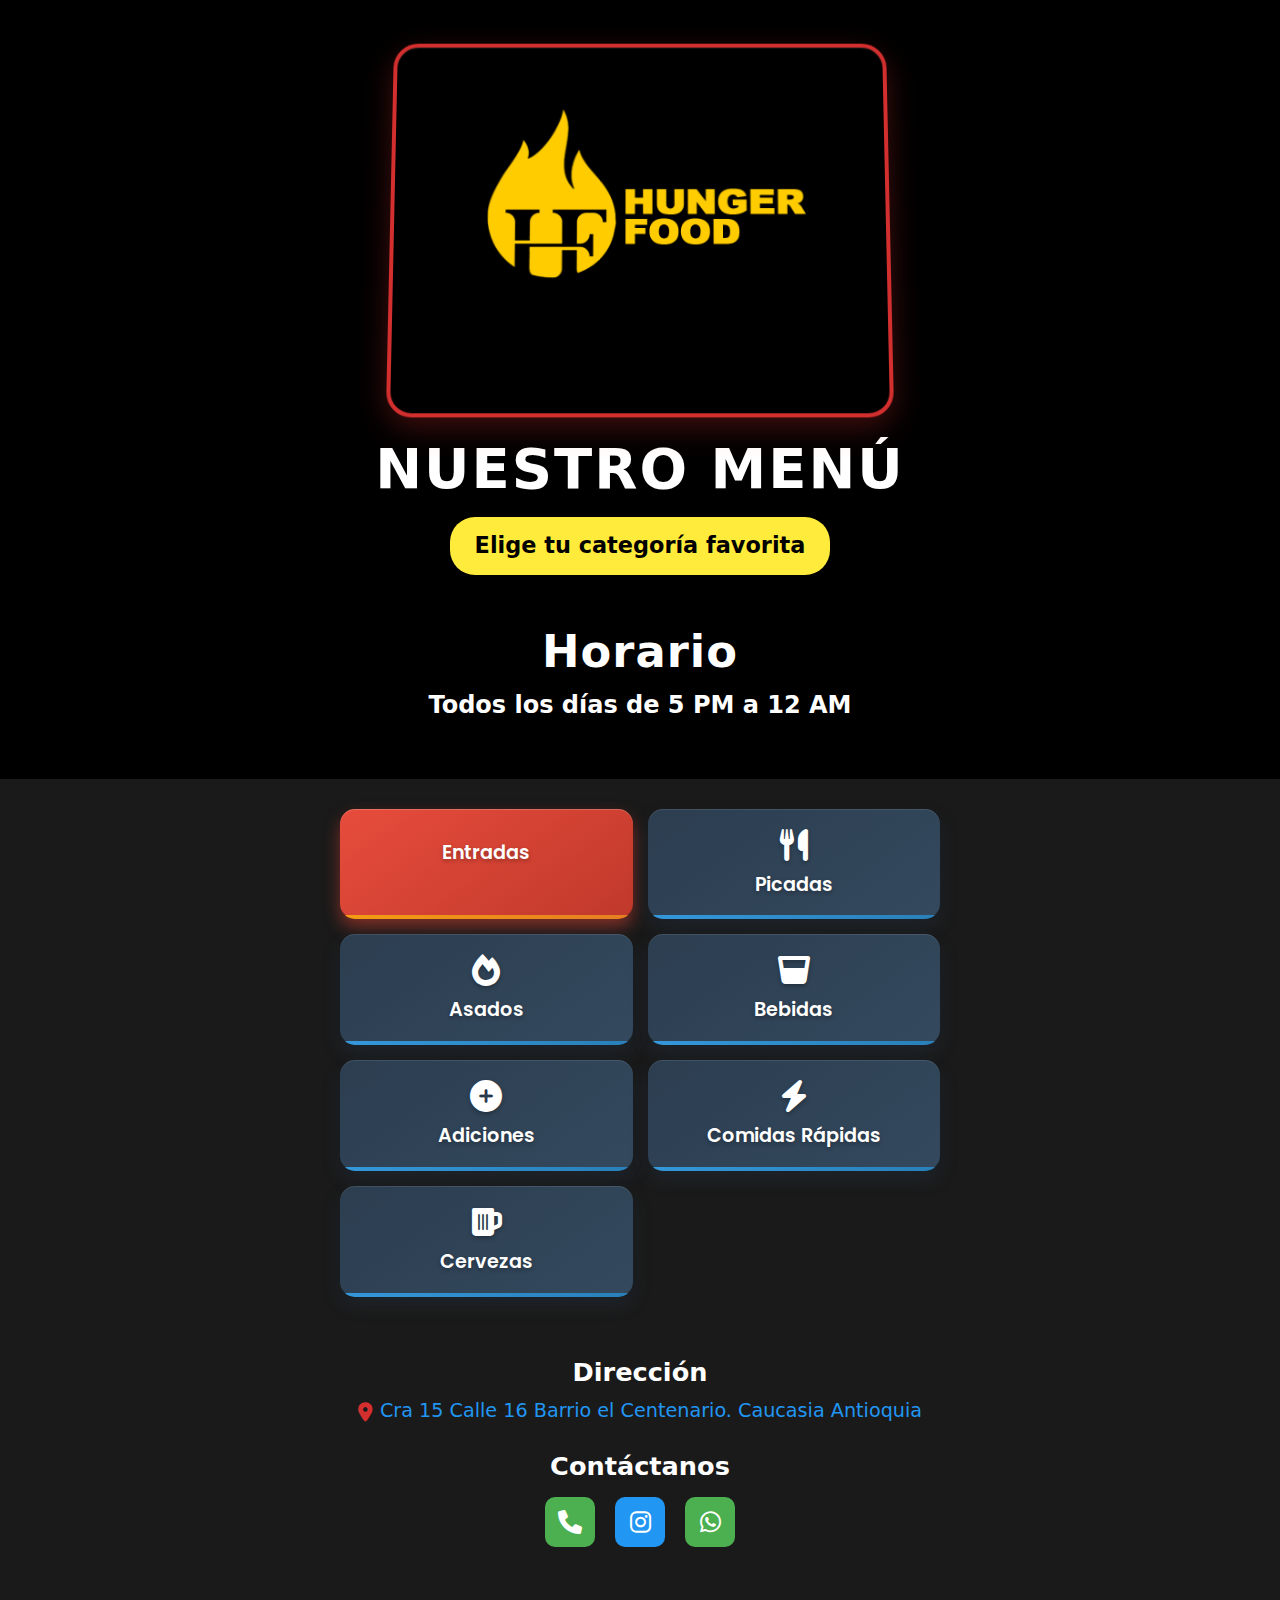
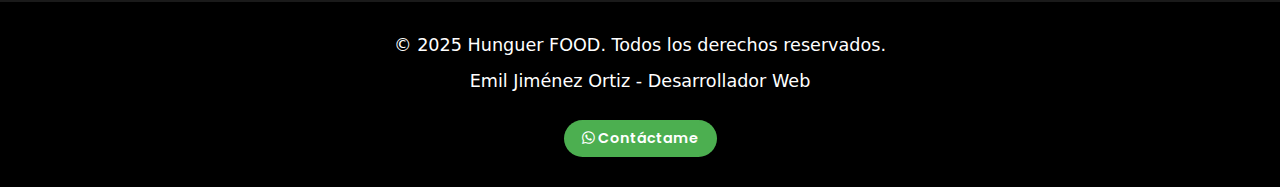
<file: index.html>
<!DOCTYPE html>
<html lang="es">
<head>
    <meta charset="UTF-8">
    <meta name="viewport" content="width=device-width, initial-scale=1.0">
    <meta name="mobile-web-app-capable" content="yes">
    <meta name="apple-mobile-web-app-capable" content="yes">
    <meta name="apple-mobile-web-app-status-bar-style" content="black-translucent">
    <meta name="apple-mobile-web-app-title" content="Hunguer FOOD">
    <meta name="theme-color" content="#000000">
    <meta name="description" content="Menú digital de Hunguer FOOD">
    

    <title>Hunguer FOOD</title>
    
    <link rel="stylesheet" href="styles.css">
    <link href="https://fonts.googleapis.com/css2?family=Poppins:wght@300;400;600;700&display=swap" rel="stylesheet">
    <link rel="stylesheet" href="https://cdnjs.cloudflare.com/ajax/libs/font-awesome/6.0.0/css/all.min.css">
    <link href="https://cdn.jsdelivr.net/npm/bootstrap@5.3.2/dist/css/bootstrap.min.css" rel="stylesheet">
    
    <!-- PWA Icons -->
    <link rel="icon" type="image/png" sizes="192x192" href="image/logoFood.png">
    <link rel="apple-touch-icon" sizes="180x180" href="image/logoFood.png">
    <link rel="apple-touch-icon" sizes="152x152" href="image/logoFood.png">
    <link rel="apple-touch-icon" sizes="120x120" href="image/logoFood.png">
    <link rel="manifest" href="manifest.json">
    
    <!-- Preload critical resources -->
    <link rel="preload" href="image/logoFood.png" as="image">
    <link rel="preload" href="styles.css" as="style">
    <link rel="preload" href="script.js" as="script">
</head>
<body>
    <!-- Install Button for Android -->
    <button id="installBtn" class="btn btn-warning" style="display: none; position: fixed; top: 10px; right: 10px; z-index: 1000; padding: 10px 20px; border-radius: 25px; font-weight: 600; box-shadow: 0 4px 15px rgba(0,0,0,0.3); color: #000;">
        <i class="fas fa-download"></i> Instalar App
    </button>

    <!-- Install Banner for iPhone -->
    <div id="ios-install-banner" class="install-banner" style="display: none;">
        <div class="install-content">
            <i class="fas fa-mobile-alt"></i>
            <span>Para instalar esta app en iPhone:</span>
        </div>
        <div class="install-steps">
            <div class="step">
                <span class="step-number">1</span>
                <span>Toca Compartir (<i class="fas fa-share"></i>)</span>
            </div>
            <div class="step">
                <span class="step-number">2</span>
                <span>Selecciona "Agregar a inicio"</span>
            </div>
            <div class="step">
                <span class="step-number">3</span>
                <span>Toca "Agregar". Y así de fácil te llevas nuestro Menú</span>
            </div>
        </div>
    </div>

    <!-- Main Header -->
    <header class="main-header">
        <div class="logo-container">
            <div class="logo">
                <img src="image/logoFood.png" alt="logoFood" class="logo-image">
            </div>
            <div class="brand-text">
                <h1>NUESTRO MENÚ</h1>
                <div class="tagline">Elige tu categoría favorita</div>
            </div>
        </div>
        <h2 class="menu-title">Horario</h2>
        <p class="hours">Todos los días de 5 PM a 12 AM</p>
    </header>

    <!-- Menu Categories -->
    <section class="menu-categories">
        <div class="category-grid">
            <a href="entradas.html" class="category-btn">
                <i class="fas fa-appetizers"></i>
                <span>Entradas</span>
            </a>
            <a href="picadas.html" class="category-btn">
                <i class="fas fa-utensils"></i>
                <span>Picadas</span>
            </a>
            <a href="asados.html" class="category-btn">
                <i class="fas fa-fire"></i>
                <span>Asados</span>
            </a>
            <a href="bebidas.html" class="category-btn">
                <i class="fas fa-glass-whiskey"></i>
                <span>Bebidas</span>
            </a>
            <a href="adiciones.html" class="category-btn">
                <i class="fas fa-plus-circle"></i>
                <span>Adiciones</span>
            </a>
            <a href="comidas-rapidas.html" class="category-btn">
                <i class="fas fa-bolt"></i>
                <span>Comidas Rápidas</span>
            </a>
            <a href="cervezas.html" class="category-btn">
                <i class="fas fa-beer"></i>
                <span>Cervezas</span>
            </a>
        </div>
    </section>



    <!-- Contact Section -->
    <section class="contact-section">
        <div class="address">
            <h3>Dirección</h3>
            <a href="https://maps.app.goo.gl/FYZQf1QCBQcVHZ1x8" target="_blank" style="text-decoration: none; color: inherit;">
                <p><i class="fas fa-map-marker-alt"></i> Cra 15 Calle 16 Barrio el Centenario. Caucasia Antioquia</p>
            </a>
        </div>
        <div class="contact">
            <h3>Contáctanos</h3>
            <div class="contact-icons">
                <a href="tel:+573128166978" class="contact-icon phone">
                    <i class="fas fa-phone"></i>
                </a>
                <a href="https://www.instagram.com/frogg_granizados/" class="contact-icon facebook">
                    <i class="fab fa-instagram"></i>
                </a>
                            <a href="https://wa.me/+573128166978" class="contact-icon whatsapp">
                <i class="fab fa-whatsapp"></i>
            </a>
            </div>
        </div>
    </section>

    <!-- Footer -->
    <footer class="footer">
        <p>&copy; 2025 Hunguer FOOD. Todos los derechos reservados.</p>
        <p>Emil Jiménez Ortiz - Desarrollador Web</p>
        <a href="https://wa.me/+573192364724?text=Hola,%20quiero%20mi%20propio%20menú%20digital." class="btn btn-success" target="_blank" style="text-decoration: none; display: inline-block; margin-top: 15px; padding: 8px 18px; border-radius: 20px; font-family: 'Poppins', sans-serif; font-weight: 600; font-size: 0.9rem; cursor: pointer; transition: all 0.3s ease; background: #4caf50; color: white; border: none;">
            <i class="fab fa-whatsapp"></i> Contáctame
        </a>
    </footer>

    <script src="script.js"></script>
    
    <!-- PWA Installation Script -->
    <script>
        // PWA Installation Logic
        let deferredPrompt;
        const installBtn = document.getElementById('installBtn');
        const iosInstallBanner = document.getElementById('ios-install-banner');

        // Detect device type
        const isIOS = /iPad|iPhone|iPod/.test(navigator.userAgent) && !window.MSStream;
        const isAndroid = /Android/.test(navigator.userAgent);
        const isStandalone = window.matchMedia('(display-mode: standalone)').matches;

        console.log('Device detection:', { isIOS, isAndroid, isStandalone });

        // Show appropriate installation method based on device
        if (isIOS && !isStandalone) {
            // Show iOS installation banner
            iosInstallBanner.style.display = 'block';
            console.log('iOS device detected - showing iOS installation banner');
        } else if (isAndroid && !isStandalone) {
            // For Android, we'll show a manual install button if beforeinstallprompt doesn't fire
            console.log('Android device detected - waiting for install prompt');
            
            // Show manual install instructions for Android after a delay
            setTimeout(() => {
                if (!deferredPrompt && !isStandalone) {
                    installBtn.style.display = 'block';
                    installBtn.innerHTML = '<i class="fas fa-info-circle"></i> Instalar App';
                    installBtn.className = 'btn btn-info';
                    console.log('Showing manual Android install button');
                }
            }, 3000);
        } else {
            // Desktop or other devices
            console.log('Desktop or other device detected');
        }

        // Listen for the beforeinstallprompt event (Android)
        window.addEventListener('beforeinstallprompt', (e) => {
            console.log('beforeinstallprompt event fired');
            // Prevent Chrome 67 and earlier from automatically showing the prompt
            e.preventDefault();
            // Stash the event so it can be triggered later
            deferredPrompt = e;
                         // Show the install button for Android
             if (isAndroid && !isStandalone) {
                 installBtn.style.display = 'block';
                 installBtn.innerHTML = '<i class="fas fa-download"></i> Instalar App';
                 installBtn.className = 'btn btn-warning';
                 installBtn.style.color = '#000';
                 console.log('Android install prompt available - showing install button');
             }
        });

        // Install button click handler (Android)
        installBtn.addEventListener('click', async () => {
            if (deferredPrompt) {
                // Show the install prompt
                deferredPrompt.prompt();
                // Wait for the user to respond to the prompt
                const { outcome } = await deferredPrompt.userChoice;
                console.log(`User response to the install prompt: ${outcome}`);
                // Clear the deferredPrompt variable
                deferredPrompt = null;
                // Hide the install button
                installBtn.style.display = 'none';
            } else {
                // Manual install instructions for Android
                alert('Para instalar esta app en Android:\n\n1. Toca el menú (⋮) en Chrome\n2. Selecciona "Instalar app"\n3. Confirma la instalación');
            }
        });

        // Listen for successful installation
        window.addEventListener('appinstalled', (evt) => {
            console.log('App was installed');
            installBtn.style.display = 'none';
            iosInstallBanner.style.display = 'none';
        });

        // Service Worker Registration with Update Detection
        if ('serviceWorker' in navigator) {
            window.addEventListener('load', () => {
                navigator.serviceWorker.register('./sw.js')
                    .then((registration) => {
                        console.log('SW registered: ', registration);
                        
                        // Check for updates every time the page loads
                        registration.addEventListener('updatefound', () => {
                            const newWorker = registration.installing;
                            newWorker.addEventListener('statechange', () => {
                                if (newWorker.state === 'installed' && navigator.serviceWorker.controller) {
                                    // New content is available, show update notification
                                    showUpdateNotification();
                                }
                            });
                        });
                        
                        // Check for updates immediately
                        registration.update();
                    })
                    .catch((registrationError) => {
                        console.log('SW registration failed: ', registrationError);
                    });
            });
        }

        // Show update notification
        function showUpdateNotification() {
            const updateBanner = document.createElement('div');
            updateBanner.id = 'update-banner';
            updateBanner.style.cssText = `
                position: fixed;
                top: 0;
                left: 0;
                right: 0;
                background: linear-gradient(135deg, #ff6b35, #f7931e);
                color: white;
                padding: 15px;
                text-align: center;
                z-index: 10000;
                box-shadow: 0 2px 10px rgba(0,0,0,0.3);
                font-family: 'Poppins', sans-serif;
                font-weight: 600;
            `;
            
            updateBanner.innerHTML = `
                <div style="display: flex; align-items: center; justify-content: center; gap: 15px;">
                    <i class="fas fa-sync-alt" style="animation: spin 2s linear infinite;"></i>
                    <span>¡Nueva versión disponible!</span>
                    <button onclick="updateApp()" style="
                        background: white;
                        color: #ff6b35;
                        border: none;
                        padding: 8px 16px;
                        border-radius: 20px;
                        font-weight: 600;
                        cursor: pointer;
                        transition: all 0.3s ease;
                    " onmouseover="this.style.transform='scale(1.05)'" onmouseout="this.style.transform='scale(1)'">
                        Actualizar
                    </button>
                    <button onclick="dismissUpdate()" style="
                        background: transparent;
                        color: white;
                        border: 1px solid white;
                        padding: 8px 12px;
                        border-radius: 50%;
                        cursor: pointer;
                        font-size: 16px;
                    ">×</button>
                </div>
            `;
            
            document.body.appendChild(updateBanner);
            
            // Add CSS animation
            const style = document.createElement('style');
            style.textContent = `
                @keyframes spin {
                    0% { transform: rotate(0deg); }
                    100% { transform: rotate(360deg); }
                }
            `;
            document.head.appendChild(style);
        }

        // Update app function
        function updateApp() {
            if ('serviceWorker' in navigator) {
                navigator.serviceWorker.getRegistration().then((registration) => {
                    if (registration && registration.waiting) {
                        registration.waiting.postMessage({ type: 'SKIP_WAITING' });
                        window.location.reload();
                    }
                });
            }
        }

        // Dismiss update notification
        function dismissUpdate() {
            const banner = document.getElementById('update-banner');
            if (banner) {
                banner.remove();
            }
        }

        // Debug information
        console.log('PWA Installation Script loaded');
        console.log('User Agent:', navigator.userAgent);
        console.log('Display Mode:', window.matchMedia('(display-mode: standalone)').matches ? 'standalone' : 'browser');
    </script>
</body>
</html>
</file>
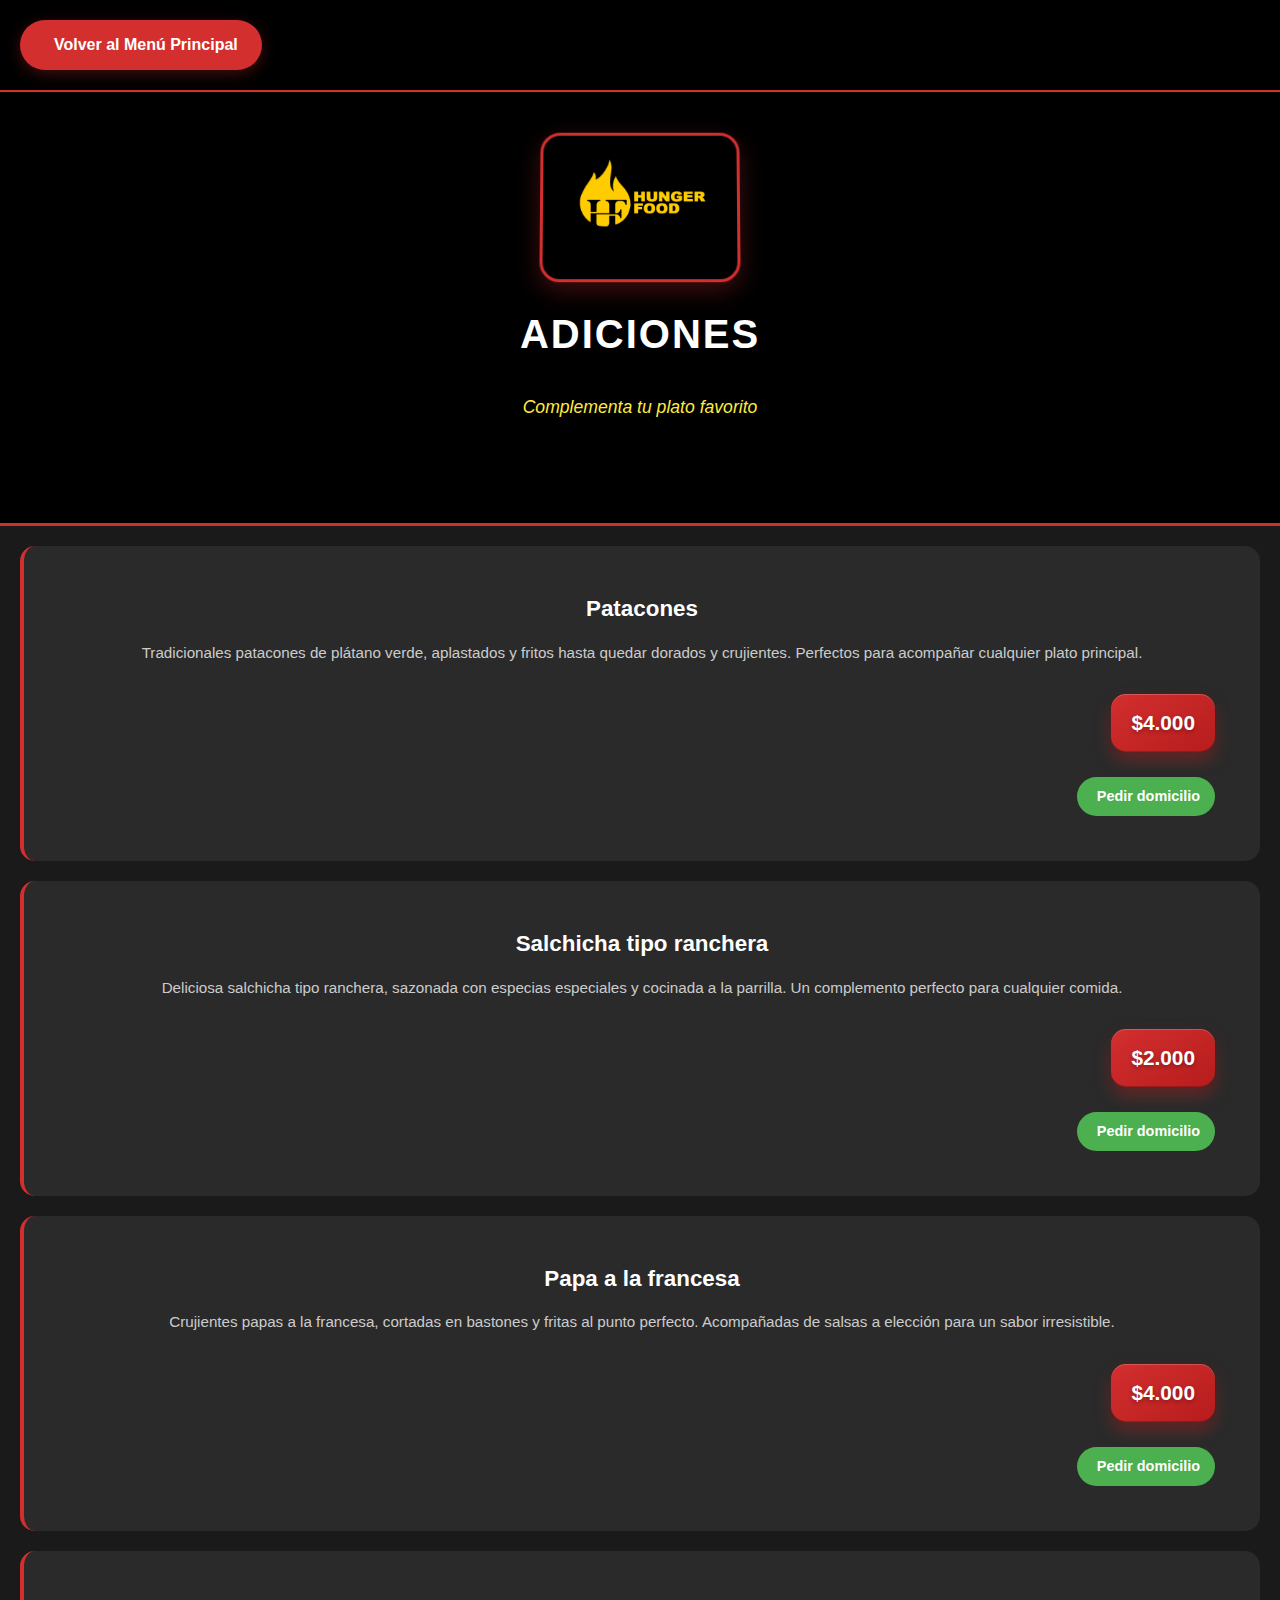
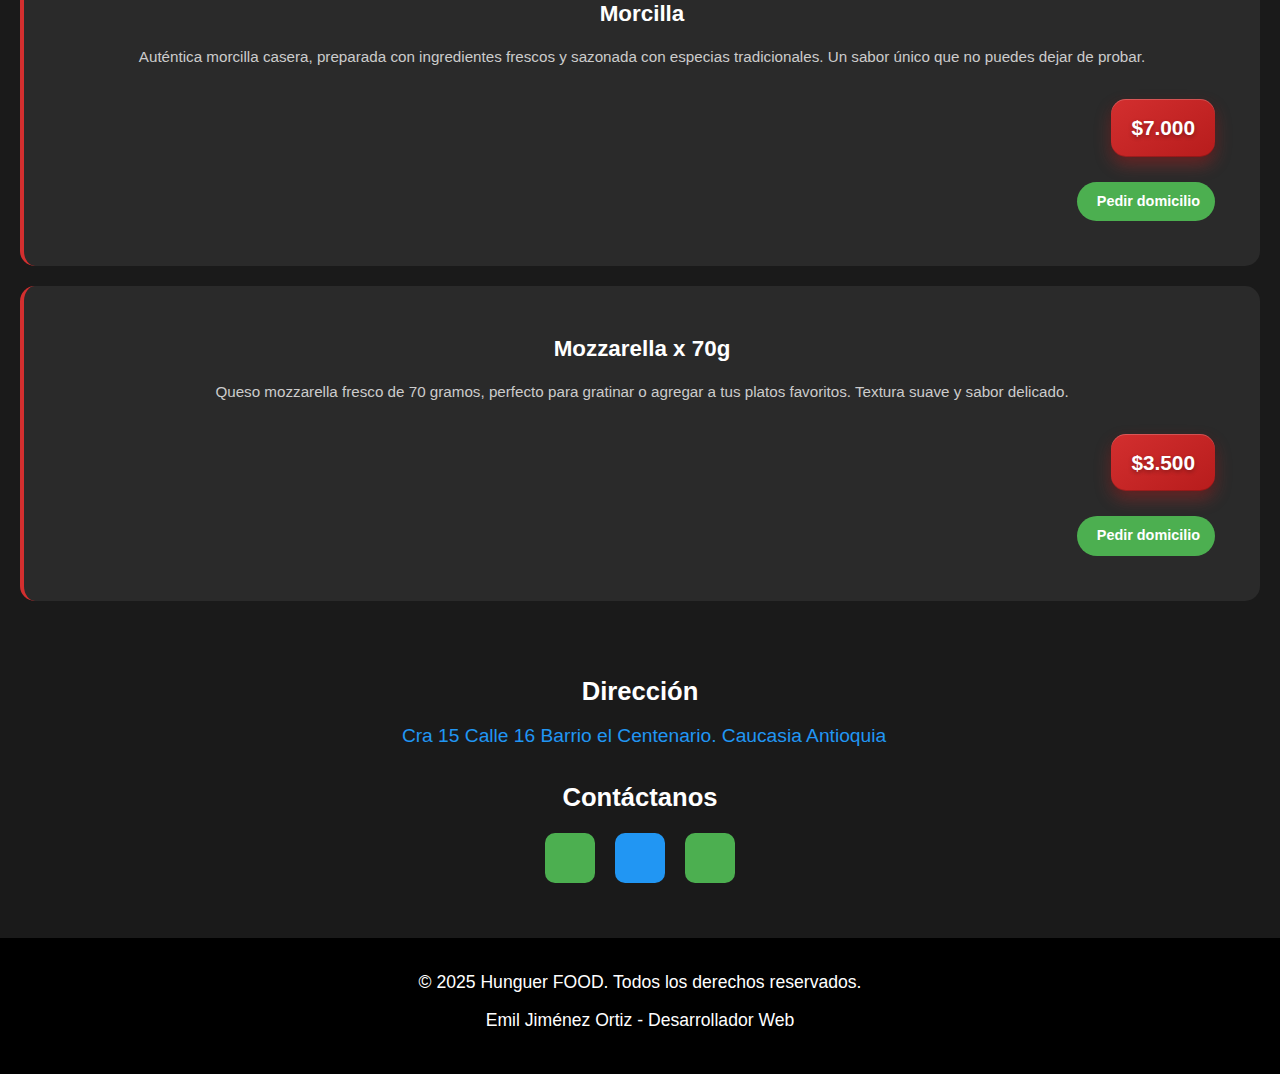
<file: adiciones.html>
<!DOCTYPE html>
<html lang="es">
<head>
    <meta charset="UTF-8">
    <meta name="viewport" content="width=device-width, initial-scale=1.0">
    <meta name="mobile-web-app-capable" content="yes">
    <meta name="apple-mobile-web-app-capable" content="yes">
    <meta name="apple-mobile-web-app-status-bar-style" content="black-translucent">
    <meta name="apple-mobile-web-app-title" content="Hunguer FOOD">
    <meta name="theme-color" content="#000000">
    <meta name="description" content="Adiciones - Hunguer FOOD - Cocina Urbana">
    
    <title>Adiciones - Hunguer FOOD</title>
    
    <link rel="stylesheet" href="styles.css">
    <link href="https://fonts.googleapis.com/css2?family=Poppins:wght@300;400;600;700&display=swap" rel="stylesheet">
    <link rel="stylesheet" href="https://cdnjs.cloudflare.com/ajax/libs/font-awesome/6.0.0/css/all.min.css">
    <link href="https://cdn.jsdelivr.net/npm/bootstrap@5.3.2/dist/css/bootstrap.min.css" rel="stylesheet">
    
    <!-- PWA Icons -->
    <link rel="icon" type="image/png" sizes="192x192" href="image/logoFood.png">
    <link rel="apple-touch-icon" sizes="180x180" href="image/logoFood.png">
    <link rel="manifest" href="manifest.json">
</head>
<body>
    <!-- Back Navigation -->
    <div class="back-navigation">
        <a href="index.html" class="back-btn">
            <i class="fas fa-arrow-left"></i> Volver al Menú Principal
        </a>
    </div>

    <!-- Category Header -->
    <header class="category-header">
        <div class="logo-container">
            <div class="logo">
                <img src="image/logoFood.png" alt="Hunguer FOOD Logo" class="logo-image">
            </div>
            <div class="brand-text">
                <h1>ADICIONES</h1>
                <div class="tagline">Complementa tu plato favorito</div>
            </div>
        </div>
    </header>

    <!-- Menu Items -->
    <main class="menu-content">
        <div class="menu-grid">
            <!-- Patacones -->
            <div class="menu-item">
                <div class="item-content">
                    <div class="item-details">
                        <h3>Patacones</h3>
                        <p class="description">Tradicionales patacones de plátano verde, aplastados y fritos hasta quedar dorados y crujientes. Perfectos para acompañar cualquier plato principal.</p>
                        <div class="item-actions">
                            <p class="price">$4.000</p>
                            <a href="https://wa.me/+573128166978?text=Hola,%20quiero%20ordenar%20Patacones%20por%20$4.000" class="order-btn" target="_blank">
                                <i class="fab fa-whatsapp"></i> Pedir domicilio
                            </a>
                        </div>
                    </div>
                </div>
            </div>

            <!-- Salchicha tipo ranchera -->
            <div class="menu-item">
                <div class="item-content">
                    <div class="item-details">
                        <h3>Salchicha tipo ranchera</h3>
                        <p class="description">Deliciosa salchicha tipo ranchera, sazonada con especias especiales y cocinada a la parrilla. Un complemento perfecto para cualquier comida.</p>
                        <div class="item-actions">
                            <p class="price">$2.000</p>
                            <a href="https://wa.me/+573128166978?text=Hola,%20quiero%20ordenar%20Salchicha%20tipo%20ranchera%20por%20$2.000" class="order-btn" target="_blank">
                                <i class="fab fa-whatsapp"></i> Pedir domicilio
                            </a>
                        </div>
                    </div>
                </div>
            </div>

            <!-- Papa a la francesa -->
            <div class="menu-item">
                <div class="item-content">
                    <div class="item-details">
                        <h3>Papa a la francesa</h3>
                        <p class="description">Crujientes papas a la francesa, cortadas en bastones y fritas al punto perfecto. Acompañadas de salsas a elección para un sabor irresistible.</p>
                        <div class="item-actions">
                            <p class="price">$4.000</p>
                            <a href="https://wa.me/+573128166978?text=Hola,%20quiero%20ordenar%20Papa%20a%20la%20francesa%20por%20$4.000" class="order-btn" target="_blank">
                                <i class="fab fa-whatsapp"></i> Pedir domicilio
                            </a>
                        </div>
                    </div>
                </div>
            </div>

            <!-- Morcilla -->
            <div class="menu-item">
                <div class="item-content">
                    <div class="item-details">
                        <h3>Morcilla</h3>
                        <p class="description">Auténtica morcilla casera, preparada con ingredientes frescos y sazonada con especias tradicionales. Un sabor único que no puedes dejar de probar.</p>
                        <div class="item-actions">
                            <p class="price">$7.000</p>
                            <a href="https://wa.me/+573128166978?text=Hola,%20quiero%20ordenar%20Morcilla%20por%20$7.000" class="order-btn" target="_blank">
                                <i class="fab fa-whatsapp"></i> Pedir domicilio
                            </a>
                        </div>
                    </div>
                </div>
            </div>

            <!-- Mozzarella x 70g -->
            <div class="menu-item">
                <div class="item-content">
                    <div class="item-details">
                        <h3>Mozzarella x 70g</h3>
                        <p class="description">Queso mozzarella fresco de 70 gramos, perfecto para gratinar o agregar a tus platos favoritos. Textura suave y sabor delicado.</p>
                        <div class="item-actions">
                            <p class="price">$3.500</p>
                            <a href="https://wa.me/+573128166978?text=Hola,%20quiero%20ordenar%20Mozzarella%20x%2070g%20por%20$3.500" class="order-btn" target="_blank">
                                <i class="fab fa-whatsapp"></i> Pedir domicilio
                            </a>
                        </div>
                    </div>
                </div>
            </div>
        </div>
    </main>

    <!-- Contact Section -->
    <section class="contact-section">
        <div class="address">
            <h3>Dirección</h3>
            <a href="https://maps.app.goo.gl/FYZQf1QCBQcVHZ1x8" target="_blank" style="text-decoration: none; color: inherit;">
                <p><i class="fas fa-map-marker-alt"></i> Cra 15 Calle 16 Barrio el Centenario. Caucasia Antioquia</p>
            </a>
        </div>
        <div class="contact">
            <h3>Contáctanos</h3>
            <div class="contact-icons">
                <a href="tel:+573128166978" class="contact-icon phone">
                    <i class="fas fa-phone"></i>
                </a>
                <a href="https://www.instagram.com/frogg_granizados/" class="contact-icon facebook">
                    <i class="fab fa-instagram"></i>
                </a>
                <a href="https://wa.me/+573128166978" class="contact-icon whatsapp">
                    <i class="fab fa-whatsapp"></i>
                </a>
            </div>
        </div>
    </section>

    <!-- Footer -->
    <footer class="footer">
        <p>&copy; 2025 Hunguer FOOD. Todos los derechos reservados.</p>
        <p>Emil Jiménez Ortiz - Desarrollador Web</p>
    </footer>

    <script src="script.js"></script>
</body>
</html>
</file>
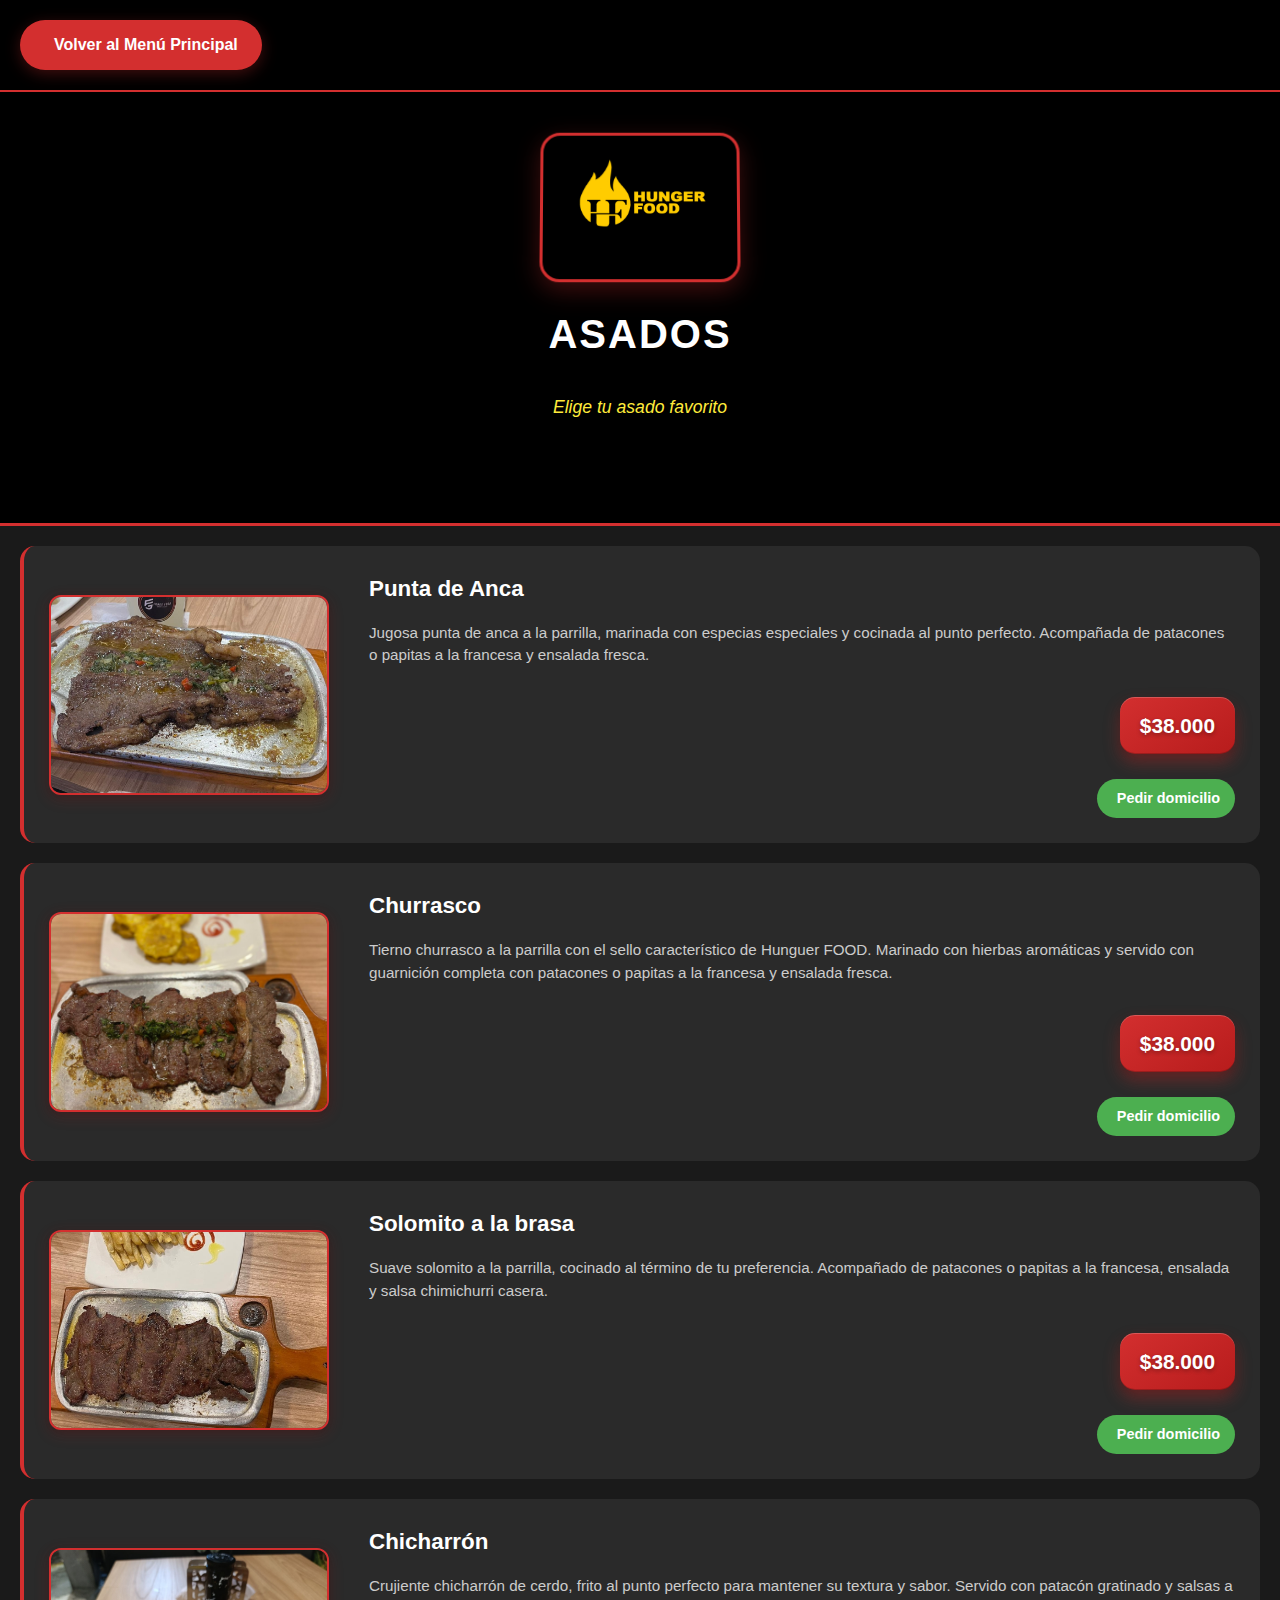
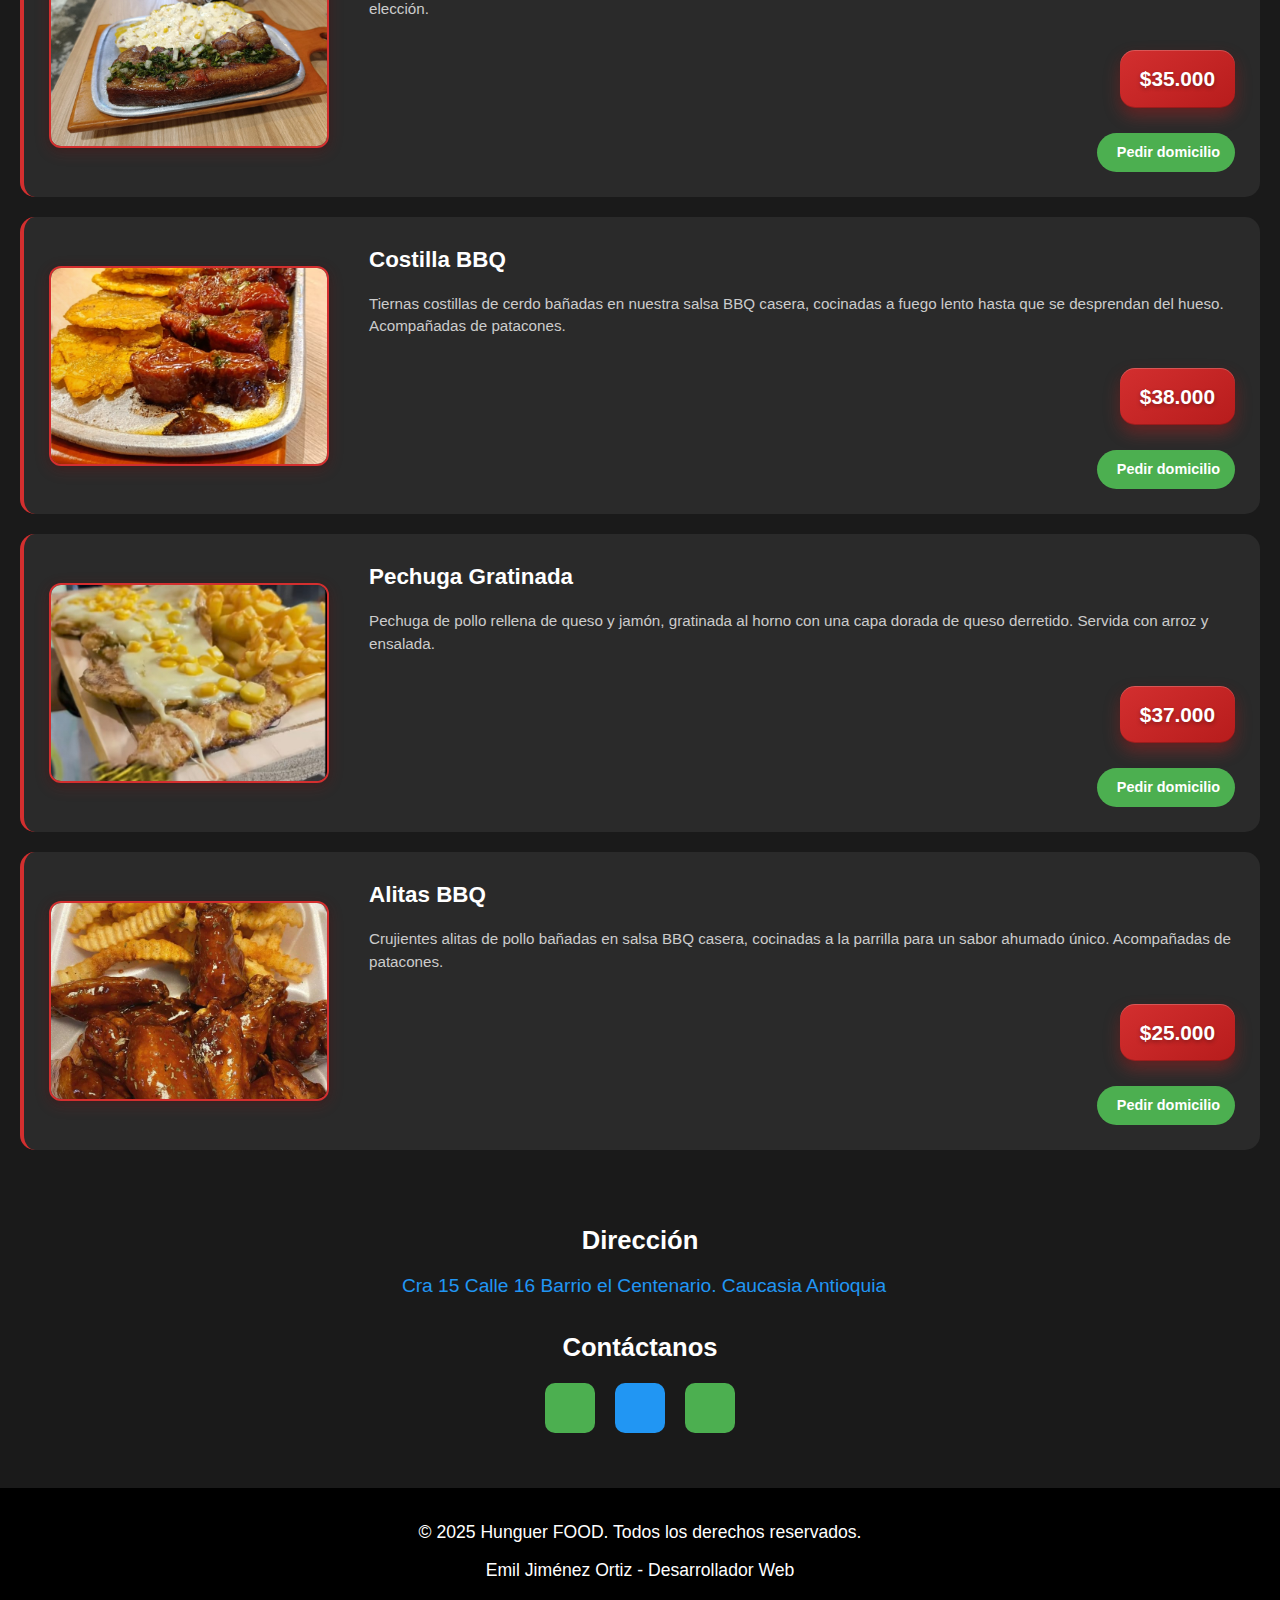
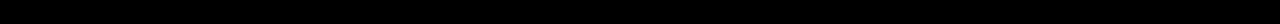
<file: asados.html>
<!DOCTYPE html>
<html lang="es">
<head>
    <meta charset="UTF-8">
    <meta name="viewport" content="width=device-width, initial-scale=1.0">
    <meta name="mobile-web-app-capable" content="yes">
    <meta name="apple-mobile-web-app-capable" content="yes">
    <meta name="apple-mobile-web-app-status-bar-style" content="black-translucent">
    <meta name="apple-mobile-web-app-title" content="Hunguer FOOD">
    <meta name="theme-color" content="#000000">
    <meta name="description" content="Asados - Hunguer FOOD - Cocina Urbana">
    
    <title>Asados - Hunguer FOOD</title>
    
    <link rel="stylesheet" href="styles.css">
    <link href="https://fonts.googleapis.com/css2?family=Poppins:wght@300;400;600;700&display=swap" rel="stylesheet">
    <link rel="stylesheet" href="https://cdnjs.cloudflare.com/ajax/libs/font-awesome/6.0.0/css/all.min.css">
    <link href="https://cdn.jsdelivr.net/npm/bootstrap@5.3.2/dist/css/bootstrap.min.css" rel="stylesheet">
    
    <!-- PWA Icons -->
    <link rel="icon" type="image/png" sizes="192x192" href="image/logoFood.png">
    <link rel="apple-touch-icon" sizes="180x180" href="image/logoFood.png">
    <link rel="manifest" href="manifest.json">
</head>
<body>
    <!-- Back Navigation -->
    <div class="back-navigation">
        <a href="index.html" class="back-btn">
            <i class="fas fa-arrow-left"></i> Volver al Menú Principal
        </a>
    </div>

    <!-- Category Header -->
    <header class="category-header">
        <div class="logo-container">
            <div class="logo">
                <img src="image/logoFood.png" alt="Hunguer FOOD Logo" class="logo-image">
            </div>
            <div class="brand-text">
                <h1>ASADOS</h1>
                <div class="tagline">Elige tu asado favorito</div>
            </div>
        </div>
    </header>

    <!-- Menu Items -->
    <main class="menu-content">
        <div class="menu-grid">
            <div class="menu-item">
                <div class="item-content">
                    <div class="item-image">
                        <img src="imageProductos/Punta-de-Anca-Food.jpg" alt="Punta de Anca">
                    </div>
                    <div class="item-details">
                        <h3>Punta de Anca</h3>
                        <p class="description">Jugosa punta de anca a la parrilla, marinada con especias especiales y cocinada al punto perfecto. Acompañada de patacones o papitas a la francesa y ensalada fresca.</p>
                        <div class="item-actions">
                            <p class="price">$38.000</p>
                            <a href="https://wa.me/+573128166978?text=Hola,%20quiero%20ordenar%20Punta%20de%20Anca%20por%20$38.000" class="order-btn" target="_blank">
                                <i class="fab fa-whatsapp"></i> Pedir domicilio
                            </a>
                        </div>
                    </div>
                </div>
            </div>

            <div class="menu-item">
                <div class="item-content">
                    <div class="item-image">
                        <img src="imageProductos/Churrasco-Food.jpg" alt="Churrasco">
                    </div>
                    <div class="item-details">
                        <h3>Churrasco</h3>
                        <p class="description">Tierno churrasco a la parrilla con el sello característico de Hunguer FOOD. Marinado con hierbas aromáticas y servido con guarnición completa con patacones o papitas a la francesa y ensalada fresca.</p>
                        <div class="item-actions">
                            <p class="price">$38.000</p>
                            <a href="https://wa.me/+573128166978?text=Hola,%20quiero%20ordenar%20Churrasco%20por%20$38.000" class="order-btn" target="_blank">
                                <i class="fab fa-whatsapp"></i> Pedir domicilio
                            </a>
                        </div>
                    </div>
                </div>
            </div>

            <div class="menu-item">
                <div class="item-content">
                    <div class="item-image">
                        <img src="imageProductos/Solomito-Food.jpg" alt="Solomito">
                    </div>
                    <div class="item-details">
                        <h3>Solomito a la brasa</h3>
                        <p class="description">Suave solomito a la parrilla, cocinado al término de tu preferencia. Acompañado de patacones o papitas a la francesa, ensalada y salsa chimichurri casera.</p>
                        <div class="item-actions">
                            <p class="price">$38.000</p>
                            <a href="https://wa.me/+573128166978?text=Hola,%20quiero%20ordenar%20Solomito%20por%20$35.000" class="order-btn" target="_blank">
                                <i class="fab fa-whatsapp"></i> Pedir domicilio
                            </a>
                        </div>
                    </div>
                </div>
            </div>

            <div class="menu-item">
                <div class="item-content">
                    <div class="item-image">
                        <img src="imageProductos/Chicharron-Food.jpg" alt="Chicharrón">
                    </div>
                    <div class="item-details">
                        <h3>Chicharrón</h3>
                        <p class="description">Crujiente chicharrón de cerdo, frito al punto perfecto para mantener su textura y sabor. Servido con patacón gratinado y salsas a elección.</p>
                        <div class="item-actions">
                            <p class="price">$35.000</p>
                            <a href="https://wa.me/+573128166978?text=Hola,%20quiero%20ordenar%20Chicharrón%20por%20$35.000" class="order-btn" target="_blank">
                                <i class="fab fa-whatsapp"></i> Pedir domicilio
                            </a>
                        </div>
                    </div>
                </div>
            </div>

            <div class="menu-item">
                <div class="item-content">
                    <div class="item-image">
                        <img src="imageProductos/CostillaBBQ-Food.jpg" alt="Costilla BBQ">
                    </div>
                    <div class="item-details">
                        <h3>Costilla BBQ</h3>
                        <p class="description">Tiernas costillas de cerdo bañadas en nuestra salsa BBQ casera, cocinadas a fuego lento hasta que se desprendan del hueso. Acompañadas de patacones.</p>
                        <div class="item-actions">
                            <p class="price">$38.000</p>
                            <a href="https://wa.me/+573128166978?text=Hola,%20quiero%20ordenar%20Costilla%20BBQ%20por%20$38.000" class="order-btn" target="_blank">
                                <i class="fab fa-whatsapp"></i> Pedir domicilio
                            </a>
                        </div>
                    </div>
                </div>
            </div>

            <div class="menu-item">
                <div class="item-content">
                    <div class="item-image">
                        <img src="imageProductos/Pechuga-Gratinada-Food.jpg" alt="Pechuga Gratinada">
                    </div>
                    <div class="item-details">
                        <h3>Pechuga Gratinada</h3>
                        <p class="description">Pechuga de pollo rellena de queso y jamón, gratinada al horno con una capa dorada de queso derretido. Servida con arroz y ensalada.</p>
                        <div class="item-actions">
                            <p class="price">$37.000</p>
                            <a href="https://wa.me/+573128166978?text=Hola,%20quiero%20ordenar%20Pechuga%20Gratinada%20por%20$37.000" class="order-btn" target="_blank">
                                <i class="fab fa-whatsapp"></i> Pedir domicilio
                            </a>
                        </div>
                    </div>
                </div>
            </div>

            <div class="menu-item">
                <div class="item-content">
                    <div class="item-image">
                        <img src="imageProductos/AlitasBBQ-Food.jpg" alt="Alitas BBQ">
                    </div>
                    <div class="item-details">
                        <h3>Alitas BBQ</h3>
                        <p class="description">Crujientes alitas de pollo bañadas en salsa BBQ casera, cocinadas a la parrilla para un sabor ahumado único. Acompañadas de patacones.</p>
                        <div class="item-actions">
                            <p class="price">$25.000</p>
                            <a href="https://wa.me/+573128166978?text=Hola,%20quiero%20ordenar%20Alitas%20BBQ%20por%20$26.000" class="order-btn" target="_blank">
                                <i class="fab fa-whatsapp"></i> Pedir domicilio
                            </a>
                        </div>
                    </div>
                </div>
            </div>
        </div>
    </main>

    <!-- Contact Section -->
    <section class="contact-section">
        <div class="address">
            <h3>Dirección</h3>
            <a href="https://maps.app.goo.gl/FYZQf1QCBQcVHZ1x8" target="_blank" style="text-decoration: none; color: inherit;">
                <p><i class="fas fa-map-marker-alt"></i> Cra 15 Calle 16 Barrio el Centenario. Caucasia Antioquia</p>
            </a>
        </div>
        <div class="contact">
            <h3>Contáctanos</h3>
            <div class="contact-icons">
                <a href="tel:+573128166978" class="contact-icon phone">
                    <i class="fas fa-phone"></i>
                </a>
                <a href="https://www.instagram.com/frogg_granizados/" class="contact-icon facebook">
                    <i class="fab fa-instagram"></i>
                </a>
                <a href="https://wa.me/+573128166978" class="contact-icon whatsapp">
                    <i class="fab fa-whatsapp"></i>
                </a>
            </div>
        </div>
    </section>

    <!-- Footer -->
    <footer class="footer">
        <p>&copy; 2025 Hunguer FOOD. Todos los derechos reservados.</p>
        <p>Emil Jiménez Ortiz - Desarrollador Web</p>
    </footer>

    <script src="script.js"></script>
</body>
</html>
</file>
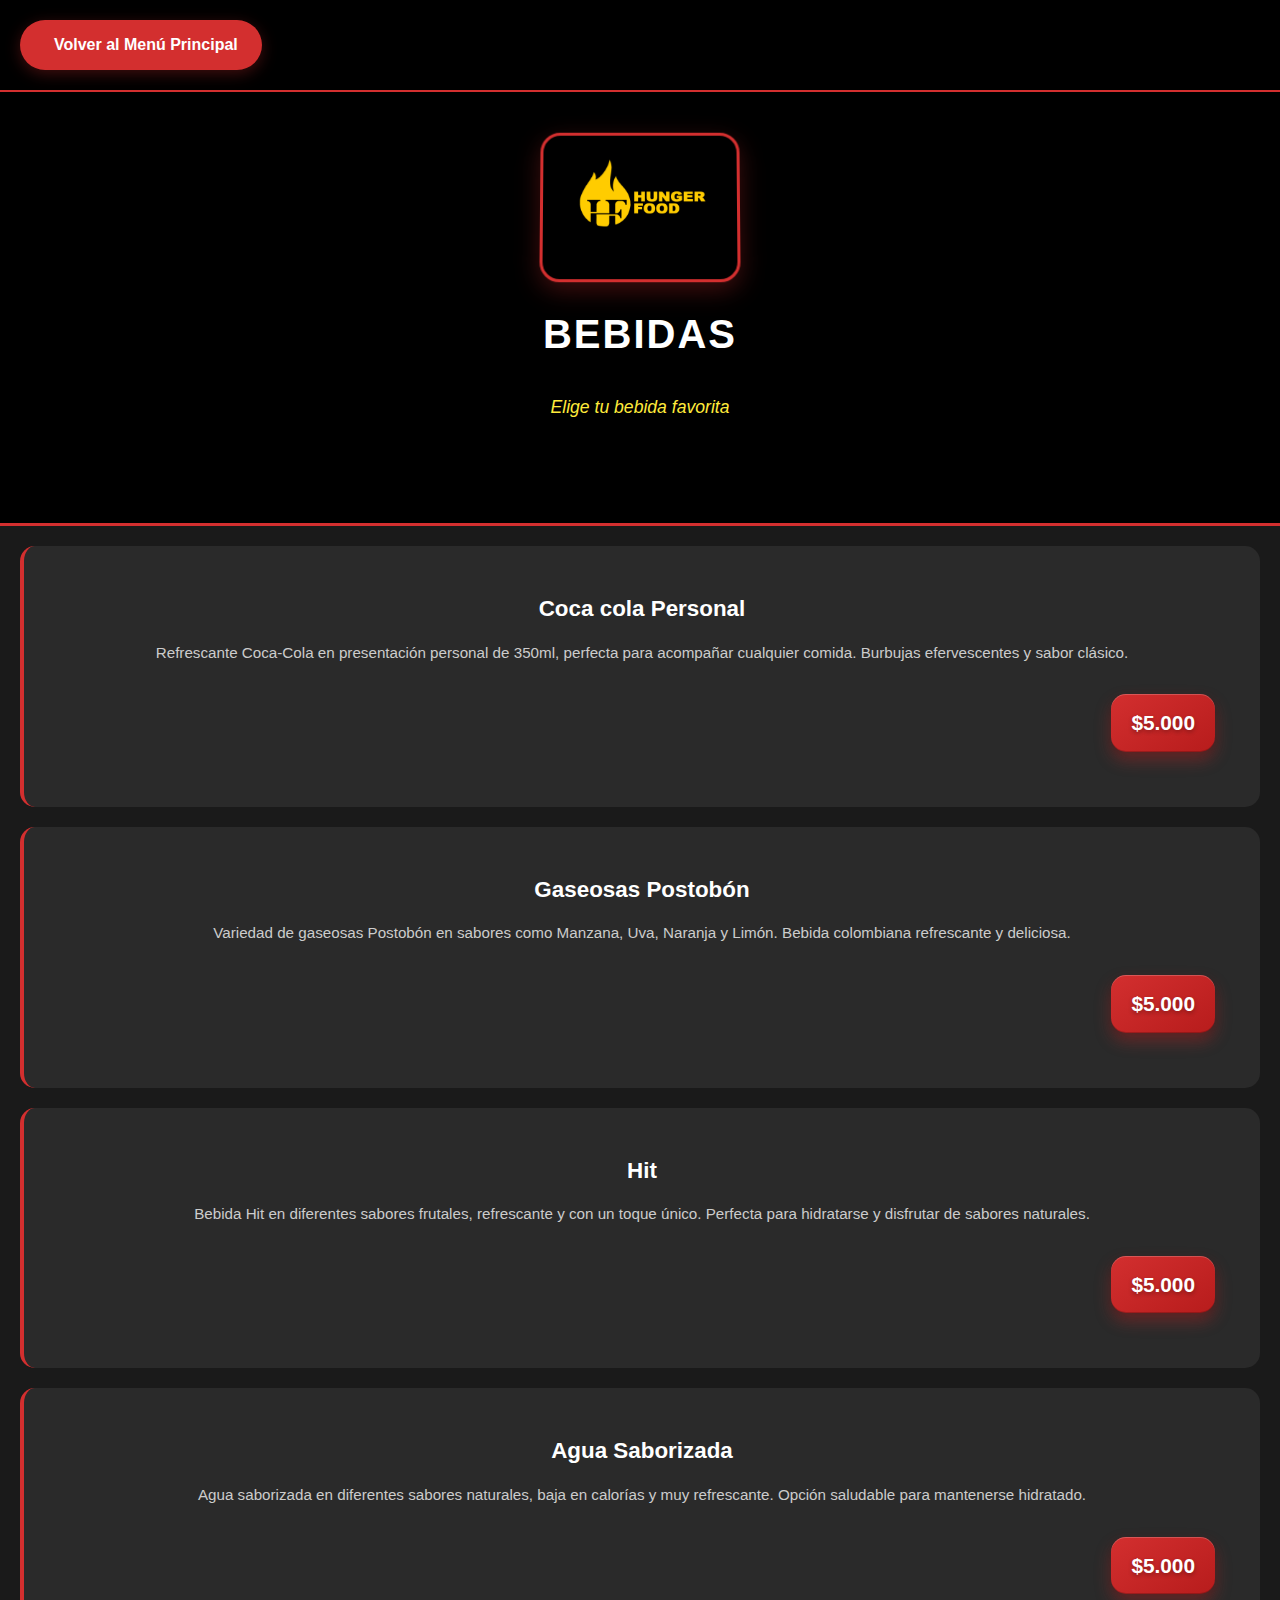
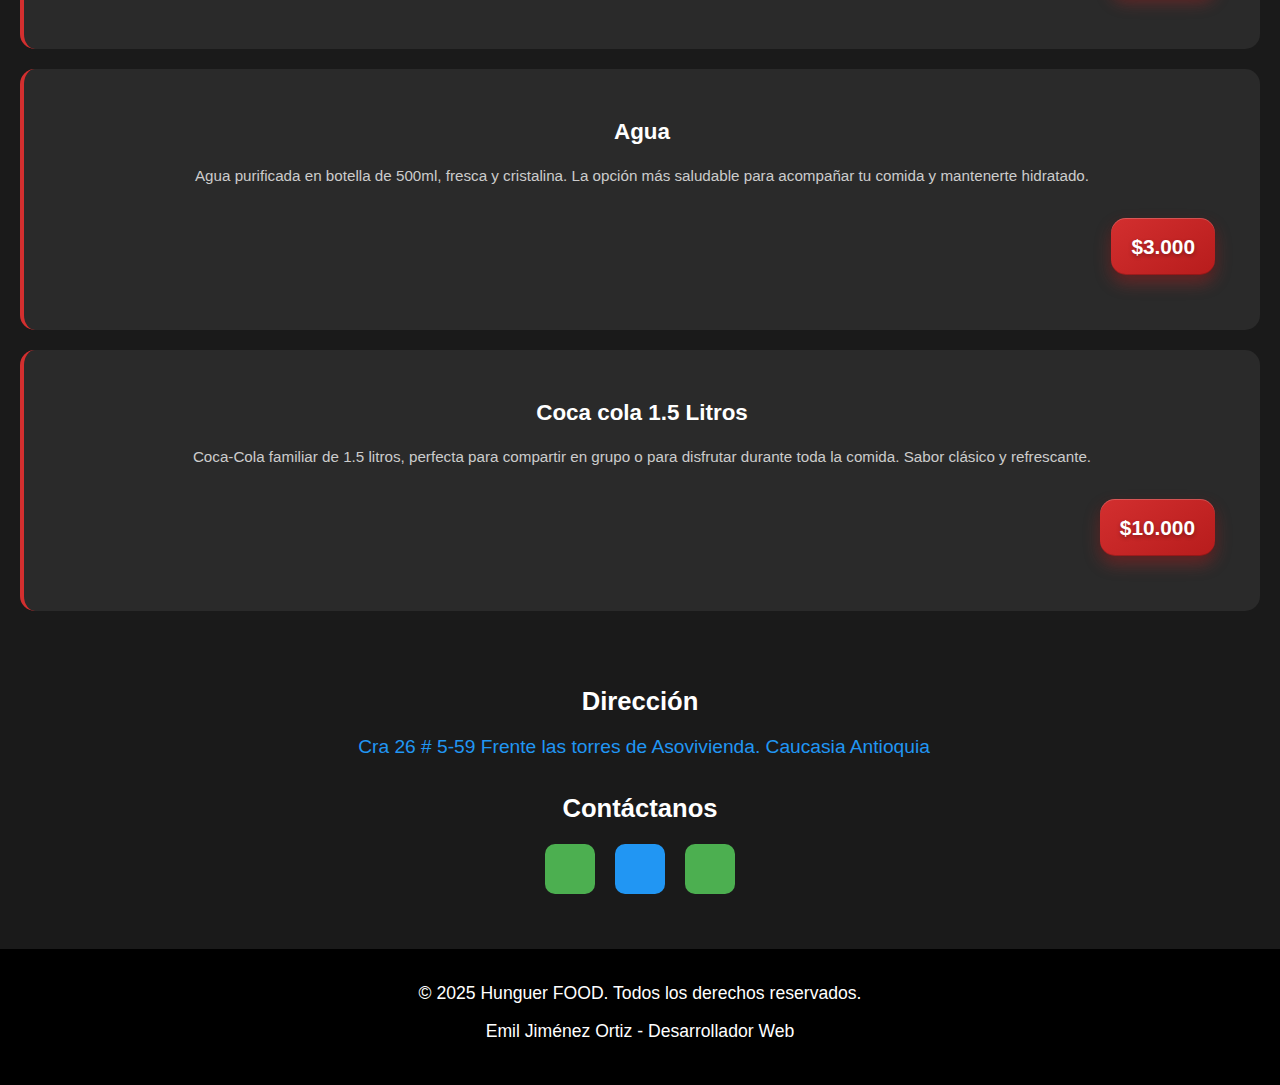
<file: bebidas.html>
<!DOCTYPE html>
<html lang="es">
<head>
    <meta charset="UTF-8">
    <meta name="viewport" content="width=device-width, initial-scale=1.0">
    <meta name="mobile-web-app-capable" content="yes">
    <meta name="apple-mobile-web-app-capable" content="yes">
    <meta name="apple-mobile-web-app-status-bar-style" content="black-translucent">
    <meta name="apple-mobile-web-app-title" content="Hunguer FOOD">
    <meta name="theme-color" content="#000000">
    <meta name="description" content="Bebidas - Hunguer FOOD - Cocina Urbana">
    
    <title>Bebidas - Hunguer FOOD</title>
    
    <link rel="stylesheet" href="styles.css">
    <link href="https://fonts.googleapis.com/css2?family=Poppins:wght@300;400;600;700&display=swap" rel="stylesheet">
    <link rel="stylesheet" href="https://cdnjs.cloudflare.com/ajax/libs/font-awesome/6.0.0/css/all.min.css">
    <link href="https://cdn.jsdelivr.net/npm/bootstrap@5.3.2/dist/css/bootstrap.min.css" rel="stylesheet">
    
    <!-- PWA Icons -->
    <link rel="icon" type="image/png" sizes="192x192" href="image/logoFood.png">
    <link rel="apple-touch-icon" sizes="180x180" href="image/logoFood.png">
    <link rel="manifest" href="manifest.json">
</head>
<body>
    <!-- Back Navigation -->
    <div class="back-navigation">
        <a href="index.html" class="back-btn">
            <i class="fas fa-arrow-left"></i> Volver al Menú Principal
        </a>
    </div>

    <!-- Category Header -->
    <header class="category-header">
        <div class="logo-container">
            <div class="logo">
                <img src="image/logoFood.png" alt="Hunguer FOOD Logo" class="logo-image">
            </div>
            <div class="brand-text">
                <h1>BEBIDAS</h1>
                <div class="tagline">Elige tu bebida favorita</div>
            </div>
        </div>
    </header>

    <!-- Menu Items -->
    <main class="menu-content">
        <div class="menu-grid">
            <div class="menu-item">
                <div class="item-content">
                    <div class="item-details">
                        <h3>Coca cola Personal</h3>
                        <p class="description">Refrescante Coca-Cola en presentación personal de 350ml, perfecta para acompañar cualquier comida. Burbujas efervescentes y sabor clásico.</p>
                        <div class="item-actions">
                            <p class="price">$5.000</p>
                        </div>
                    </div>
                </div>
            </div>

            <div class="menu-item">
                <div class="item-content">
                    <div class="item-details">
                        <h3>Gaseosas Postobón</h3>
                        <p class="description">Variedad de gaseosas Postobón en sabores como Manzana, Uva, Naranja y Limón. Bebida colombiana refrescante y deliciosa.</p>
                        <div class="item-actions">
                            <p class="price">$5.000</p>
                        </div>
                    </div>
                </div>
            </div>

            <div class="menu-item">
                <div class="item-content">
                    <div class="item-details">
                        <h3>Hit</h3>
                        <p class="description">Bebida Hit en diferentes sabores frutales, refrescante y con un toque único. Perfecta para hidratarse y disfrutar de sabores naturales.</p>
                        <div class="item-actions">
                            <p class="price">$5.000</p>
                        </div>
                    </div>
                </div>
            </div>

            <div class="menu-item">
                <div class="item-content">
                    <div class="item-details">
                        <h3>Agua Saborizada</h3>
                        <p class="description">Agua saborizada en diferentes sabores naturales, baja en calorías y muy refrescante. Opción saludable para mantenerse hidratado.</p>
                        <div class="item-actions">
                            <p class="price">$5.000</p>
                        </div>
                    </div>
                </div>
            </div>

            <div class="menu-item">
                <div class="item-content">
                    <div class="item-details">
                        <h3>Agua</h3>
                        <p class="description">Agua purificada en botella de 500ml, fresca y cristalina. La opción más saludable para acompañar tu comida y mantenerte hidratado.</p>
                        <div class="item-actions">
                            <p class="price">$3.000</p>
                        </div>
                    </div>
                </div>
            </div>

            <div class="menu-item">
                <div class="item-content">
                    <div class="item-details">
                        <h3>Coca cola 1.5 Litros</h3>
                        <p class="description">Coca-Cola familiar de 1.5 litros, perfecta para compartir en grupo o para disfrutar durante toda la comida. Sabor clásico y refrescante.</p>
                        <div class="item-actions">
                            <p class="price">$10.000</p>
                        </div>
                    </div>
                </div>
            </div>
        </div>
    </main>

    <!-- Contact Section -->
    <section class="contact-section">
        <div class="address">
            <h3>Dirección</h3>
            <a href="https://goo.gl/maps/Gx6PZ5cGm5Dbrrzp9?g_st=aw" target="_blank" style="text-decoration: none; color: inherit;">
                <p><i class="fas fa-map-marker-alt"></i> Cra 26 # 5-59 Frente las torres de Asovivienda. Caucasia Antioquia</p>
            </a>
        </div>
        <div class="contact">
            <h3>Contáctanos</h3>
            <div class="contact-icons">
                <a href="tel:+573128166978" class="contact-icon phone">
                    <i class="fas fa-phone"></i>
                </a>
                <a href="https://instagram.com/HUNGUERFOOD_COCINAURBANA" class="contact-icon facebook">
                    <i class="fab fa-instagram"></i>
                </a>
                <a href="https://wa.me/+573128166978" class="contact-icon whatsapp">
                    <i class="fab fa-whatsapp"></i>
                </a>
            </div>
        </div>
    </section>

    <!-- Footer -->
    <footer class="footer">
        <p>&copy; 2025 Hunguer FOOD. Todos los derechos reservados.</p>
        <p>Emil Jiménez Ortiz - Desarrollador Web</p>
    </footer>

    <script src="script.js"></script>
</body>
</html>
</file>
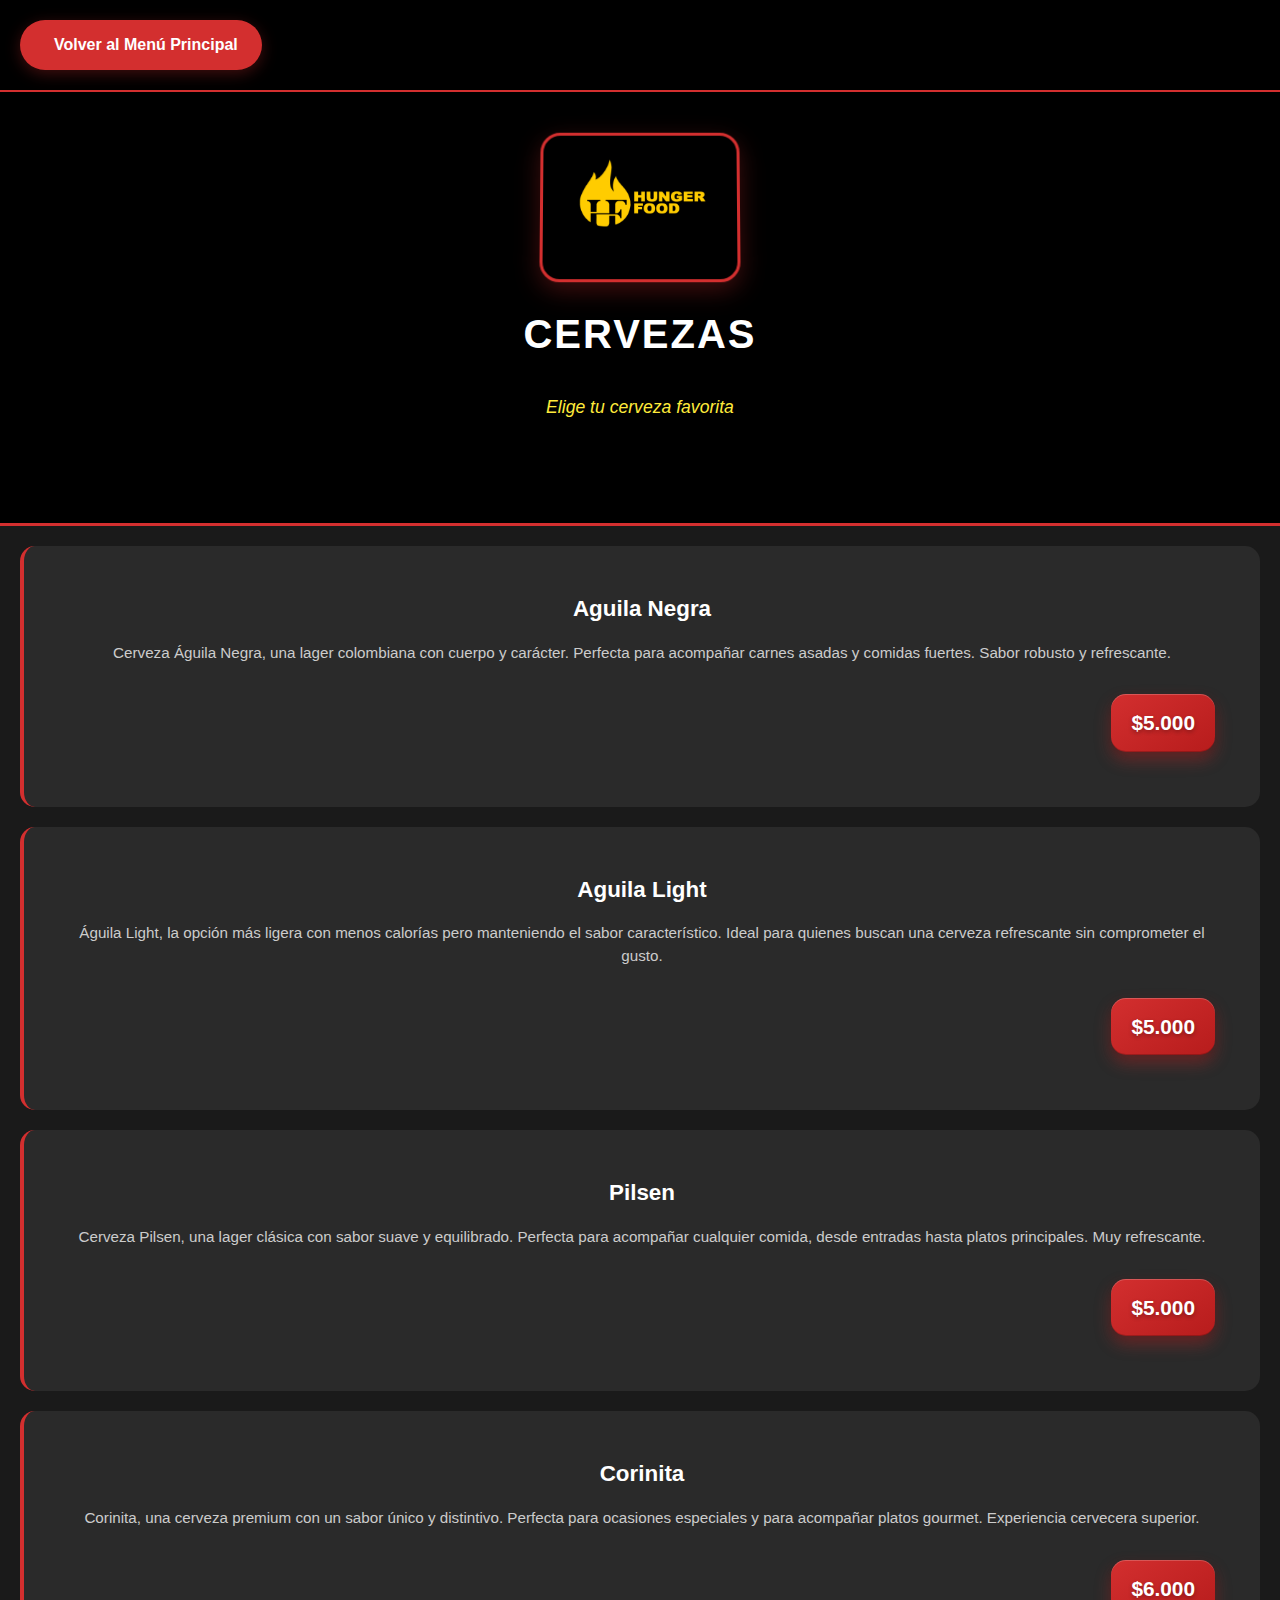
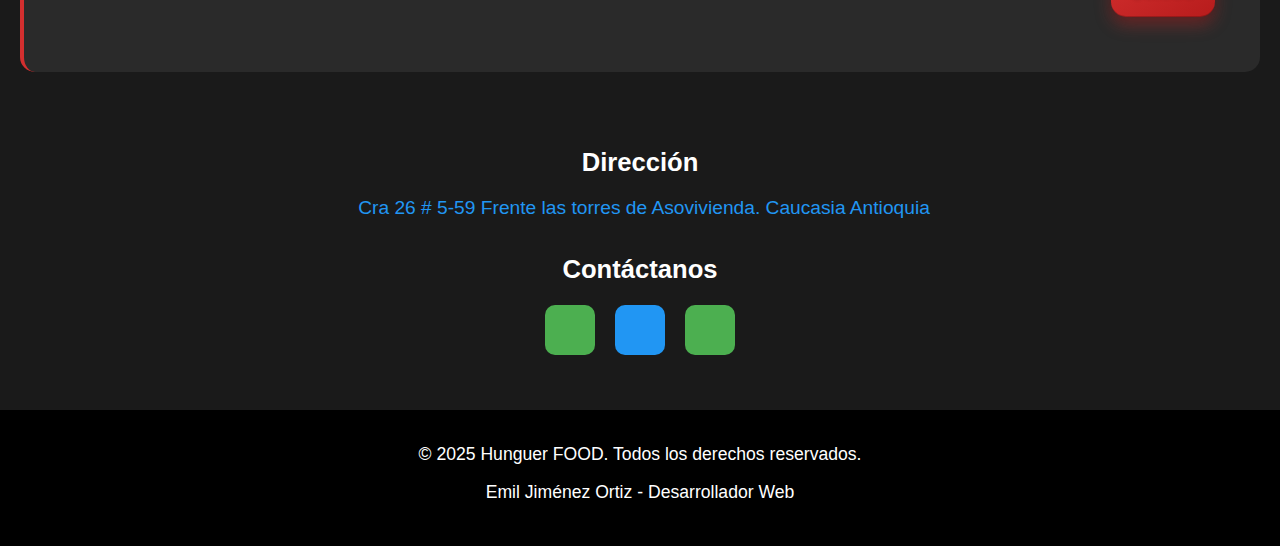
<file: cervezas.html>
<!DOCTYPE html>
<html lang="es">
<head>
    <meta charset="UTF-8">
    <meta name="viewport" content="width=device-width, initial-scale=1.0">
    <meta name="mobile-web-app-capable" content="yes">
    <meta name="apple-mobile-web-app-capable" content="yes">
    <meta name="apple-mobile-web-app-status-bar-style" content="black-translucent">
    <meta name="apple-mobile-web-app-title" content="Hunguer FOOD">
    <meta name="theme-color" content="#000000">
    <meta name="description" content="Cervezas - Hunguer FOOD - Cocina Urbana">
    
    <title>Cervezas - Hunguer FOOD</title>
    
    <link rel="stylesheet" href="styles.css">
    <link href="https://fonts.googleapis.com/css2?family=Poppins:wght@300;400;600;700&display=swap" rel="stylesheet">
    <link rel="stylesheet" href="https://cdnjs.cloudflare.com/ajax/libs/font-awesome/6.0.0/css/all.min.css">
    <link href="https://cdn.jsdelivr.net/npm/bootstrap@5.3.2/dist/css/bootstrap.min.css" rel="stylesheet">
    
    <!-- PWA Icons -->
    <link rel="icon" type="image/png" sizes="192x192" href="image/logoFood.png">
    <link rel="apple-touch-icon" sizes="180x180" href="image/logoFood.png">
    <link rel="manifest" href="manifest.json">
</head>
<body>
    <!-- Back Navigation -->
    <div class="back-navigation">
        <a href="index.html" class="back-btn">
            <i class="fas fa-arrow-left"></i> Volver al Menú Principal
        </a>
    </div>

    <!-- Category Header -->
    <header class="category-header">
        <div class="logo-container">
            <div class="logo">
                <img src="image/logoFood.png" alt="Hunguer FOOD Logo" class="logo-image">
            </div>
            <div class="brand-text">
                <h1>CERVEZAS</h1>
                <div class="tagline">Elige tu cerveza favorita</div>
            </div>
        </div>
    </header>

    <!-- Menu Items -->
    <main class="menu-content">
        <div class="menu-grid">
            <div class="menu-item">
                <div class="item-content">
                    <div class="item-details">
                        <h3>Aguila Negra</h3>
                        <p class="description">Cerveza Águila Negra, una lager colombiana con cuerpo y carácter. Perfecta para acompañar carnes asadas y comidas fuertes. Sabor robusto y refrescante.</p>
                        <div class="item-actions">
                            <p class="price">$5.000</p>
                        </div>
                    </div>
                </div>
            </div>

            <div class="menu-item">
                <div class="item-content">
                    <div class="item-details">
                        <h3>Aguila Light</h3>
                        <p class="description">Águila Light, la opción más ligera con menos calorías pero manteniendo el sabor característico. Ideal para quienes buscan una cerveza refrescante sin comprometer el gusto.</p>
                        <div class="item-actions">
                            <p class="price">$5.000</p>
                        </div>
                    </div>
                </div>
            </div>

            <div class="menu-item">
                <div class="item-content">
                    <div class="item-details">
                        <h3>Pilsen</h3>
                        <p class="description">Cerveza Pilsen, una lager clásica con sabor suave y equilibrado. Perfecta para acompañar cualquier comida, desde entradas hasta platos principales. Muy refrescante.</p>
                        <div class="item-actions">
                            <p class="price">$5.000</p>
                        </div>
                    </div>
                </div>
            </div>

            <div class="menu-item">
                <div class="item-content">
                    <div class="item-details">
                        <h3>Corinita</h3>
                        <p class="description">Corinita, una cerveza premium con un sabor único y distintivo. Perfecta para ocasiones especiales y para acompañar platos gourmet. Experiencia cervecera superior.</p>
                        <div class="item-actions">
                            <p class="price">$6.000</p>
                        </div>
                    </div>
                </div>
            </div>
        </div>
    </main>

    <!-- Contact Section -->
    <section class="contact-section">
        <div class="address">
            <h3>Dirección</h3>
            <a href="https://goo.gl/maps/Gx6PZ5cGm5Dbrrzp9?g_st=aw" target="_blank" style="text-decoration: none; color: inherit;">
                <p><i class="fas fa-map-marker-alt"></i> Cra 26 # 5-59 Frente las torres de Asovivienda. Caucasia Antioquia</p>
            </a>
        </div>
        <div class="contact">
            <h3>Contáctanos</h3>
            <div class="contact-icons">
                <a href="tel:+573128166978" class="contact-icon phone">
                    <i class="fas fa-phone"></i>
                </a>
                <a href="https://instagram.com/HUNGUERFOOD_COCINAURBANA" class="contact-icon facebook">
                    <i class="fab fa-instagram"></i>
                </a>
                <a href="https://wa.me/+573128166978" class="contact-icon whatsapp">
                    <i class="fab fa-whatsapp"></i>
                </a>
            </div>
        </div>
    </section>

    <!-- Footer -->
    <footer class="footer">
        <p>&copy; 2025 Hunguer FOOD. Todos los derechos reservados.</p>
        <p>Emil Jiménez Ortiz - Desarrollador Web</p>
    </footer>

    <script src="script.js"></script>
</body>
</html>
</file>
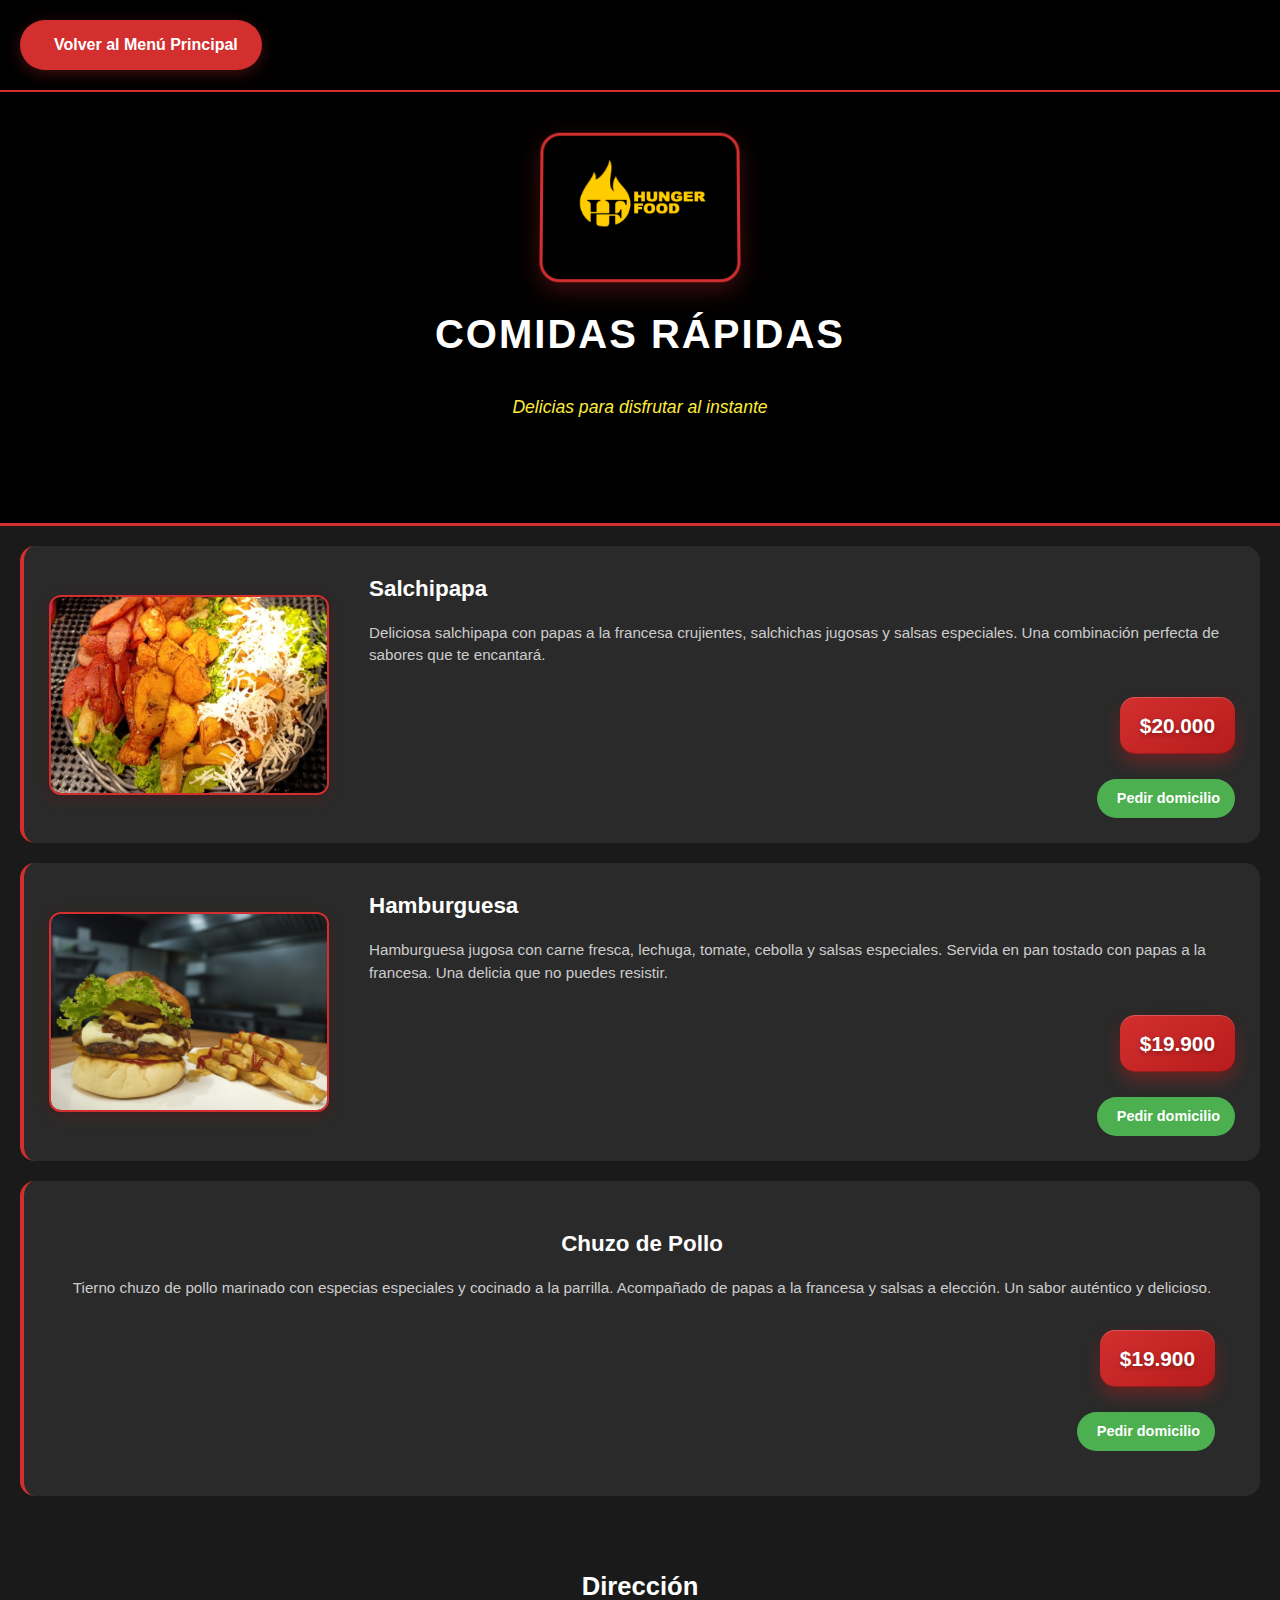
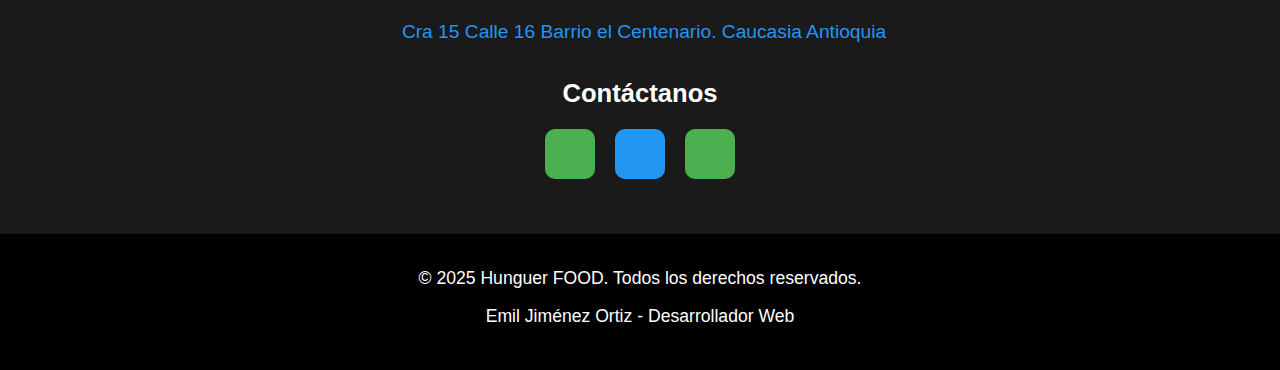
<file: comidas-rapidas.html>
<!DOCTYPE html>
<html lang="es">
<head>
    <meta charset="UTF-8">
    <meta name="viewport" content="width=device-width, initial-scale=1.0">
    <meta name="mobile-web-app-capable" content="yes">
    <meta name="apple-mobile-web-app-capable" content="yes">
    <meta name="apple-mobile-web-app-status-bar-style" content="black-translucent">
    <meta name="apple-mobile-web-app-title" content="Hunguer FOOD">
    <meta name="theme-color" content="#000000">
    <meta name="description" content="Comidas Rápidas - Hunguer FOOD - Cocina Urbana">
    
    <title>Comidas Rápidas - Hunguer FOOD</title>
    
    <link rel="stylesheet" href="styles.css">
    <link href="https://fonts.googleapis.com/css2?family=Poppins:wght@300;400;600;700&display=swap" rel="stylesheet">
    <link rel="stylesheet" href="https://cdnjs.cloudflare.com/ajax/libs/font-awesome/6.0.0/css/all.min.css">
    <link href="https://cdn.jsdelivr.net/npm/bootstrap@5.3.2/dist/css/bootstrap.min.css" rel="stylesheet">
    
    <!-- PWA Icons -->
    <link rel="icon" type="image/png" sizes="192x192" href="image/logoFood.png">
    <link rel="apple-touch-icon" sizes="180x180" href="image/logoFood.png">
    <link rel="manifest" href="manifest.json">
</head>
<body>
    <!-- Back Navigation -->
    <div class="back-navigation">
        <a href="index.html" class="back-btn">
            <i class="fas fa-arrow-left"></i> Volver al Menú Principal
        </a>
    </div>

    <!-- Category Header -->
    <header class="category-header">
        <div class="logo-container">
            <div class="logo">
                <img src="image/logoFood.png" alt="Hunguer FOOD Logo" class="logo-image">
            </div>
            <div class="brand-text">
                <h1>COMIDAS RÁPIDAS</h1>
                <div class="tagline">Delicias para disfrutar al instante</div>
            </div>
        </div>
    </header>

    <!-- Menu Items -->
    <main class="menu-content">
        <div class="menu-grid">
            <!-- Salchipapa -->
            <div class="menu-item">
                <div class="item-content">
                    <div class="item-image">
                        <img src="imageProductos/SalchipapaHunger20.jpg" alt="Salchipapa">
                    </div>
                    <div class="item-details">
                        <h3>Salchipapa</h3>
                        <p class="description">Deliciosa salchipapa con papas a la francesa crujientes, salchichas jugosas y salsas especiales. Una combinación perfecta de sabores que te encantará.</p>
                        <div class="item-actions">
                            <p class="price">$20.000</p>
                            <a href="https://wa.me/+573128166978?text=Hola,%20quiero%20ordenar%20Salchipapa%20por%20$20.000" class="order-btn" target="_blank">
                                <i class="fab fa-whatsapp"></i> Pedir domicilio
                            </a>
                        </div>
                    </div>
                </div>
            </div>

            <!-- Hamburguesa -->
            <div class="menu-item">
                <div class="item-content">
                    <div class="item-image">
                        <img src="imageProductos/HamburguesaHunger.jpg" alt="Hamburguesa">
                    </div>
                    <div class="item-details">
                        <h3>Hamburguesa</h3>
                        <p class="description">Hamburguesa jugosa con carne fresca, lechuga, tomate, cebolla y salsas especiales. Servida en pan tostado con papas a la francesa. Una delicia que no puedes resistir.</p>
                        <div class="item-actions">
                            <p class="price">$19.900</p>
                            <a href="https://wa.me/+573128166978?text=Hola,%20quiero%20ordenar%20Hamburguesa%20por%20$19.900" class="order-btn" target="_blank">
                                <i class="fab fa-whatsapp"></i> Pedir domicilio
                            </a>
                        </div>
                    </div>
                </div>
            </div>

            <!-- Chuzo de Pollo -->
            <div class="menu-item">
                <div class="item-content">
                    <div class="item-details">
                        <h3>Chuzo de Pollo</h3>
                        <p class="description">Tierno chuzo de pollo marinado con especias especiales y cocinado a la parrilla. Acompañado de papas a la francesa y salsas a elección. Un sabor auténtico y delicioso.</p>
                        <div class="item-actions">
                            <p class="price">$19.900</p>
                            <a href="https://wa.me/+573128166978?text=Hola,%20quiero%20ordenar%20Chuzo%20de%20Pollo%20por%20$19.900" class="order-btn" target="_blank">
                                <i class="fab fa-whatsapp"></i> Pedir domicilio
                            </a>
                        </div>
                    </div>
                </div>
            </div>
        </div>
    </main>

    <!-- Contact Section -->
    <section class="contact-section">
        <div class="address">
            <h3>Dirección</h3>
            <a href="https://maps.app.goo.gl/FYZQf1QCBQcVHZ1x8" target="_blank" style="text-decoration: none; color: inherit;">
                <p><i class="fas fa-map-marker-alt"></i> Cra 15 Calle 16 Barrio el Centenario. Caucasia Antioquia</p>
            </a>
        </div>
        <div class="contact">
            <h3>Contáctanos</h3>
            <div class="contact-icons">
                <a href="tel:+573128166978" class="contact-icon phone">
                    <i class="fas fa-phone"></i>
                </a>
                <a href="https://www.instagram.com/frogg_granizados/" class="contact-icon facebook">
                    <i class="fab fa-instagram"></i>
                </a>
                <a href="https://wa.me/+573128166978" class="contact-icon whatsapp">
                    <i class="fab fa-whatsapp"></i>
                </a>
            </div>
        </div>
    </section>

    <!-- Footer -->
    <footer class="footer">
        <p>&copy; 2025 Hunguer FOOD. Todos los derechos reservados.</p>
        <p>Emil Jiménez Ortiz - Desarrollador Web</p>
    </footer>

    <script src="script.js"></script>
</body>
</html>
</file>
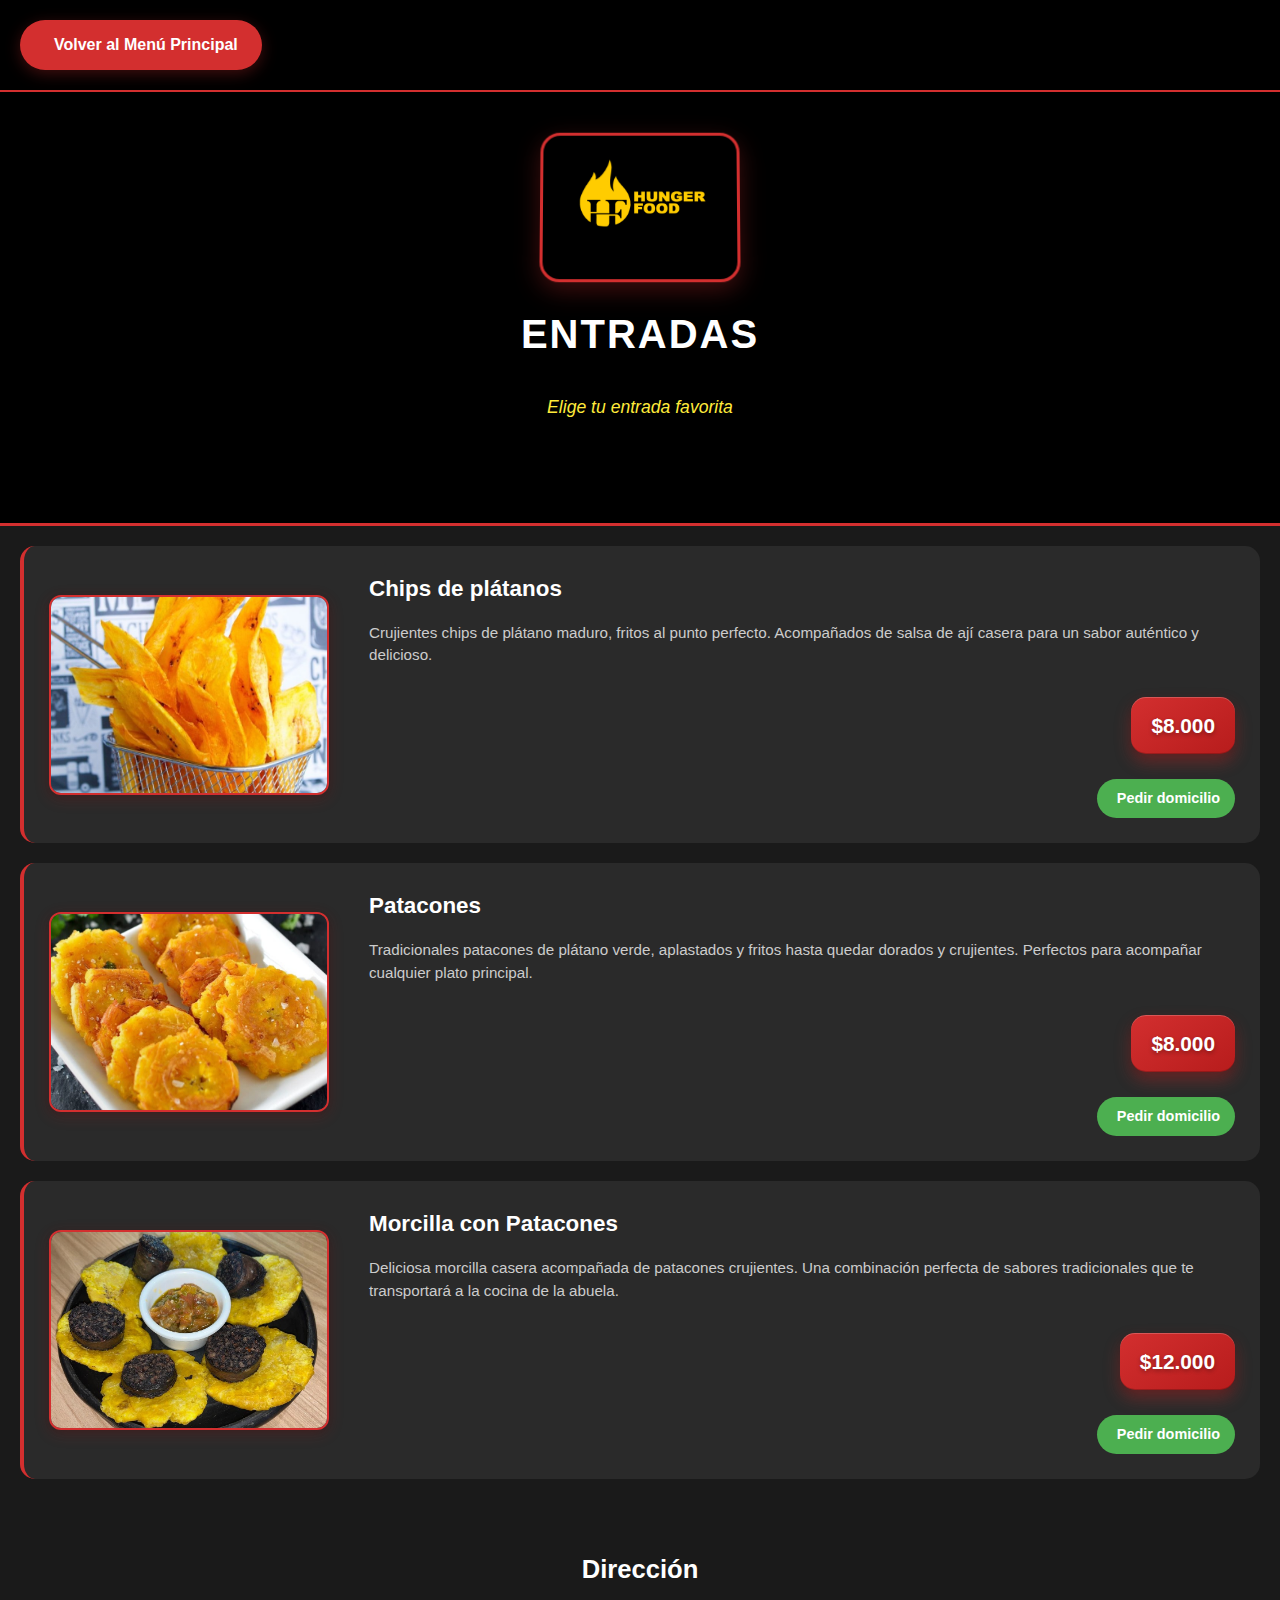
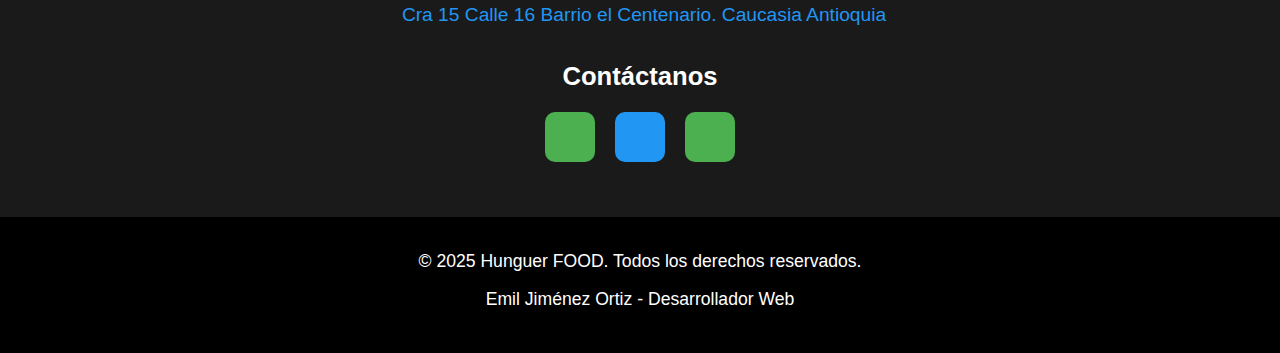
<file: entradas.html>
<!DOCTYPE html>
<html lang="es">
<head>
    <meta charset="UTF-8">
    <meta name="viewport" content="width=device-width, initial-scale=1.0">
    <meta name="mobile-web-app-capable" content="yes">
    <meta name="apple-mobile-web-app-capable" content="yes">
    <meta name="apple-mobile-web-app-status-bar-style" content="black-translucent">
    <meta name="apple-mobile-web-app-title" content="Hunguer FOOD">
    <meta name="theme-color" content="#000000">
    <meta name="description" content="Entradas - Hunguer FOOD - Cocina Urbana">
    
    <title>Entradas - Hunguer FOOD</title>
    
    <link rel="stylesheet" href="styles.css">
    <link href="https://fonts.googleapis.com/css2?family=Poppins:wght@300;400;600;700&display=swap" rel="stylesheet">
    <link rel="stylesheet" href="https://cdnjs.cloudflare.com/ajax/libs/font-awesome/6.0.0/css/all.min.css">
    <link href="https://cdn.jsdelivr.net/npm/bootstrap@5.3.2/dist/css/bootstrap.min.css" rel="stylesheet">
    
    <!-- PWA Icons -->
    <link rel="icon" type="image/png" sizes="192x192" href="image/logoFood.png">
    <link rel="apple-touch-icon" sizes="180x180" href="image/logoFood.png">
    <link rel="manifest" href="manifest.json">
</head>
<body>
    <!-- Back Navigation -->
    <div class="back-navigation">
        <a href="index.html" class="back-btn">
            <i class="fas fa-arrow-left"></i> Volver al Menú Principal
        </a>
    </div>

    <!-- Category Header -->
    <header class="category-header">
        <div class="logo-container">
            <div class="logo">
                <img src="image/logoFood.png" alt="Hunguer FOOD Logo" class="logo-image">
            </div>
            <div class="brand-text">
                <h1>ENTRADAS</h1>
                <div class="tagline">Elige tu entrada favorita</div>
            </div>
        </div>
    </header>

    <!-- Menu Items -->
    <main class="menu-content">
        <div class="menu-grid">
            <!-- Chips de plátanos -->
            <div class="menu-item">
                <div class="item-content">
                    <div class="item-image">
                        <img src="imageProductos/Chips-Platanos-Food.jpg" alt="Chips de plátanos">
                    </div>
                    <div class="item-details">
                        <h3>Chips de plátanos</h3>
                        <p class="description">Crujientes chips de plátano maduro, fritos al punto perfecto. Acompañados de salsa de ají casera para un sabor auténtico y delicioso.</p>
                        <div class="item-actions">
                            <p class="price">$8.000</p>
                            <a href="https://wa.me/+573128166978?text=Hola,%20quiero%20ordenar%20Chips%20de%20plátanos%20por%20$8.000" class="order-btn" target="_blank">
                                <i class="fab fa-whatsapp"></i> Pedir domicilio
                            </a>
                        </div>
                    </div>
                </div>
            </div>

            <!-- Patacones -->
            <div class="menu-item">
                <div class="item-content">
                    <div class="item-image">
                        <img src="imageProductos/Patacones-Food.jpg" alt="Patacones">
                    </div>
                    <div class="item-details">
                        <h3>Patacones</h3>
                        <p class="description">Tradicionales patacones de plátano verde, aplastados y fritos hasta quedar dorados y crujientes. Perfectos para acompañar cualquier plato principal.</p>
                        <div class="item-actions">
                            <p class="price">$8.000</p>
                            <a href="https://wa.me/+573128166978?text=Hola,%20quiero%20ordenar%20Patacones%20por%20$8.000" class="order-btn" target="_blank">
                                <i class="fab fa-whatsapp"></i> Pedir domicilio
                            </a>
                        </div>
                    </div>
                </div>
            </div>

            <!-- Morcilla con Patacones -->
            <div class="menu-item">
                <div class="item-content">
                    <div class="item-image">
                        <img src="imageProductos/Morcilla-Patacones-Food.jpg" alt="Morcilla con Patacones">
                    </div>
                    <div class="item-details">
                        <h3>Morcilla con Patacones</h3>
                        <p class="description">Deliciosa morcilla casera acompañada de patacones crujientes. Una combinación perfecta de sabores tradicionales que te transportará a la cocina de la abuela.</p>
                        <div class="item-actions">
                            <p class="price">$12.000</p>
                            <a href="https://wa.me/+573128166978?text=Hola,%20quiero%20ordenar%20Morcilla%20con%20Patacones%20por%20$12.000" class="order-btn" target="_blank">
                                <i class="fab fa-whatsapp"></i> Pedir domicilio
                            </a>
                        </div>
                    </div>
                </div>
            </div>
        </div>
    </main>

    <!-- Contact Section -->
    <section class="contact-section">
        <div class="address">
            <h3>Dirección</h3>
            <a href="https://maps.app.goo.gl/FYZQf1QCBQcVHZ1x8" target="_blank" style="text-decoration: none; color: inherit;">
                <p><i class="fas fa-map-marker-alt"></i> Cra 15 Calle 16 Barrio el Centenario. Caucasia Antioquia</p>
            </a>
        </div>
        <div class="contact">
            <h3>Contáctanos</h3>
            <div class="contact-icons">
                <a href="tel:+573128166978" class="contact-icon phone">
                    <i class="fas fa-phone"></i>
                </a>
                <a href="https://www.instagram.com/frogg_granizados/" class="contact-icon facebook">
                    <i class="fab fa-instagram"></i>
                </a>
                <a href="https://wa.me/+573128166978" class="contact-icon whatsapp">
                    <i class="fab fa-whatsapp"></i>
                </a>
            </div>
        </div>
    </section>

    <!-- Footer -->
    <footer class="footer">
        <p>&copy; 2025 Hunguer FOOD. Todos los derechos reservados.</p>
        <p>Emil Jiménez Ortiz - Desarrollador Web</p>
    </footer>

    <script src="script.js"></script>
</body>
</html>
</file>
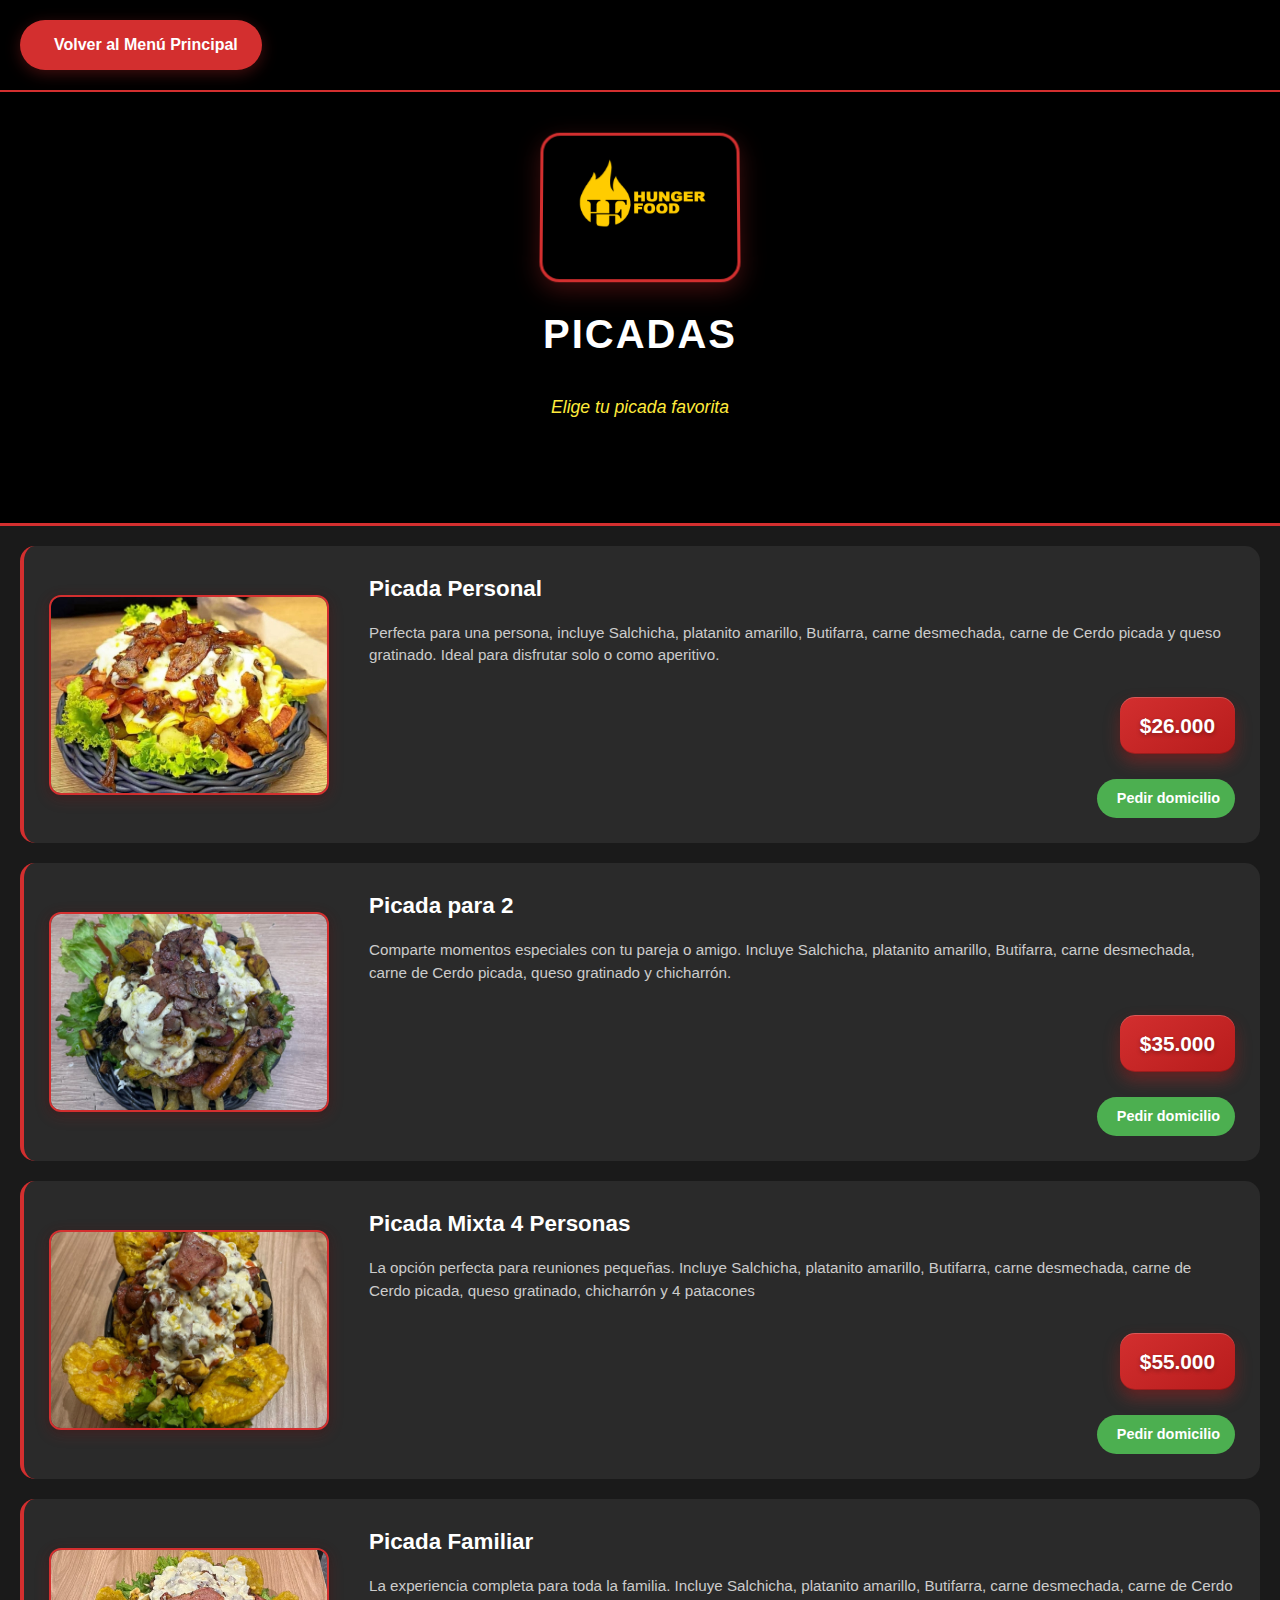
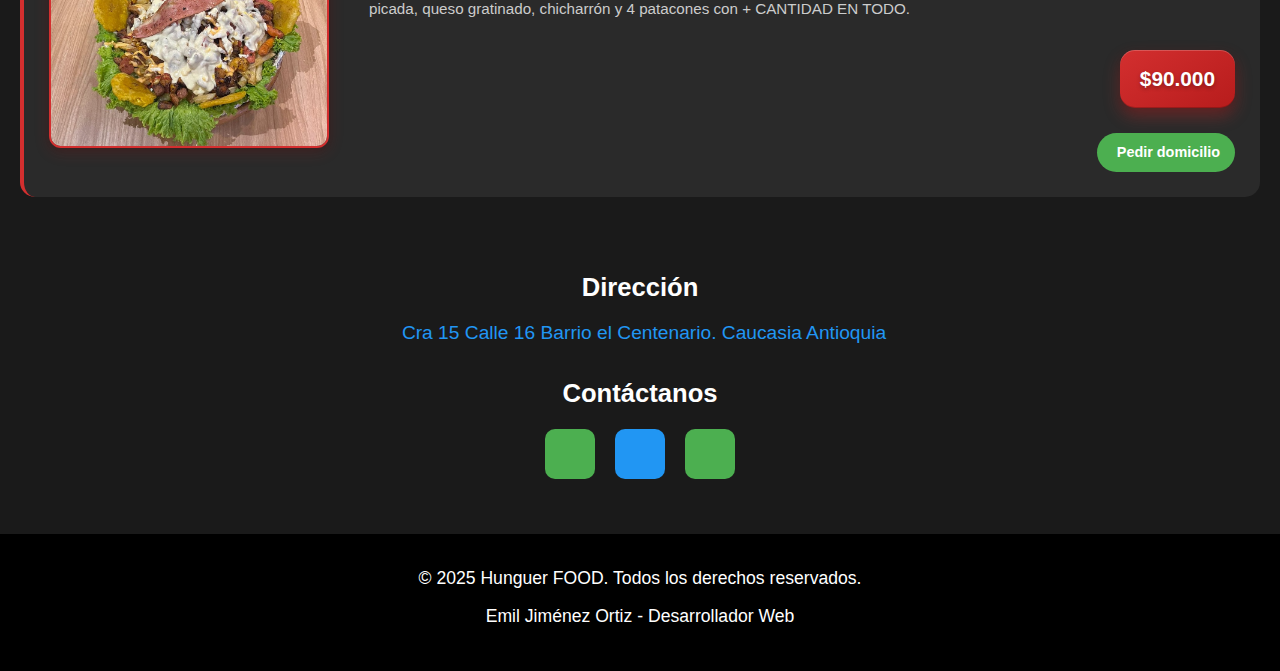
<file: picadas.html>
<!DOCTYPE html>
<html lang="es">
<head>
    <meta charset="UTF-8">
    <meta name="viewport" content="width=device-width, initial-scale=1.0">
    <meta name="mobile-web-app-capable" content="yes">
    <meta name="apple-mobile-web-app-capable" content="yes">
    <meta name="apple-mobile-web-app-status-bar-style" content="black-translucent">
    <meta name="apple-mobile-web-app-title" content="Hunguer FOOD">
    <meta name="theme-color" content="#000000">
    <meta name="description" content="Picadas - Hunguer FOOD - Cocina Urbana">
    
    <title>Picadas - Hunguer FOOD</title>
    
    <link rel="stylesheet" href="styles.css">
    <link href="https://fonts.googleapis.com/css2?family=Poppins:wght@300;400;600;700&display=swap" rel="stylesheet">
    <link rel="stylesheet" href="https://cdnjs.cloudflare.com/ajax/libs/font-awesome/6.0.0/css/all.min.css">
    <link href="https://cdn.jsdelivr.net/npm/bootstrap@5.3.2/dist/css/bootstrap.min.css" rel="stylesheet">
    
    <!-- PWA Icons -->
    <link rel="icon" type="image/png" sizes="192x192" href="image/logoFood.png">
    <link rel="apple-touch-icon" sizes="180x180" href="image/logoFood.png">
    <link rel="manifest" href="manifest.json">
</head>
<body>
    <!-- Back Navigation -->
    <div class="back-navigation">
        <a href="index.html" class="back-btn">
            <i class="fas fa-arrow-left"></i> Volver al Menú Principal
        </a>
    </div>

    <!-- Category Header -->
    <header class="category-header">
        <div class="logo-container">
            <div class="logo">
                <img src="image/logoFood.png" alt="Hunguer FOOD Logo" class="logo-image">
            </div>
            <div class="brand-text">
                <h1>PICADAS</h1>
                <div class="tagline">Elige tu picada favorita</div>
            </div>
        </div>
    </header>

    <!-- Menu Items -->
    <main class="menu-content">
        <div class="menu-grid">
            <!-- Picada Personal -->
            <div class="menu-item">
                <div class="item-content">
                    <div class="item-image">
                        <img src="imageProductos/Picada-Personal-Food.jpg" alt="Picada Personal">
                    </div>
                    <div class="item-details">
                        <h3>Picada Personal</h3>
                        <p class="description">Perfecta para una persona, incluye Salchicha, platanito amarillo, Butifarra, carne desmechada, carne de Cerdo picada y queso gratinado. Ideal para disfrutar solo o como aperitivo.</p>
                        <div class="item-actions">
                            <p class="price">$26.000</p>
                            <a href="https://wa.me/+573128166978?text=Hola,%20quiero%20ordenar%20Picada%20Personal%20por%20$26.000" class="order-btn" target="_blank">
                                <i class="fab fa-whatsapp"></i> Pedir domicilio
                            </a>
                        </div>
                    </div>
                </div>
            </div>

            <!-- Picada para 2 -->
            <div class="menu-item">
                <div class="item-content">
                    <div class="item-image">
                        <img src="imageProductos/Picada-Para-2-Food.jpg" alt="Picada para 2">
                    </div>
                    <div class="item-details">
                        <h3>Picada para 2</h3>
                        <p class="description">Comparte momentos especiales con tu pareja o amigo. Incluye Salchicha, platanito amarillo, Butifarra, carne desmechada, carne de Cerdo picada, queso gratinado y chicharrón.</p>
                        <div class="item-actions">
                            <p class="price">$35.000</p>
                            <a href="https://wa.me/+573128166978?text=Hola,%20quiero%20ordenar%20Picada%20para%202%20por%20$35.000" class="order-btn" target="_blank">
                                <i class="fab fa-whatsapp"></i> Pedir domicilio
                            </a>
                        </div>
                    </div>
                </div>
            </div>

            <!-- Picada Mixta 4 Personas -->
            <div class="menu-item">
                <div class="item-content">
                    <div class="item-image">
                        <img src="imageProductos/Picada-Mixta-4-Personas.jpg" alt="Picada Mixta 4 Personas">
                    </div>
                    <div class="item-details">
                        <h3>Picada Mixta 4 Personas</h3>
                        <p class="description">La opción perfecta para reuniones pequeñas. Incluye Salchicha, platanito amarillo, Butifarra, carne desmechada, carne de Cerdo picada, queso gratinado, chicharrón y 4 patacones</p>
                        <div class="item-actions">
                            <p class="price">$55.000</p>
                            <a href="https://wa.me/+573128166978?text=Hola,%20quiero%20ordenar%20Picada%20Mixta%204%20Personas%20por%20$55.000" class="order-btn" target="_blank">
                                <i class="fab fa-whatsapp"></i> Pedir domicilio
                            </a>
                        </div>
                    </div>
                </div>
            </div>

            <!-- Picada Familiar -->
            <div class="menu-item">
                <div class="item-content">
                    <div class="item-image">
                        <img src="imageProductos/Picada-Familiar-Food.jpg" alt="Picada Familiar">
                    </div>
                    <div class="item-details">
                        <h3>Picada Familiar</h3>
                        <p class="description">La experiencia completa para toda la familia. Incluye Salchicha, platanito amarillo, Butifarra, carne desmechada, carne de Cerdo picada, queso gratinado, chicharrón y 4 patacones con + CANTIDAD EN TODO.</p>
                        <div class="item-actions">
                            <p class="price">$90.000</p>
                            <a href="https://wa.me/+573128166978?text=Hola,%20quiero%20ordenar%20Picada%20Familiar%20por%20$90.000" class="order-btn" target="_blank">
                                <i class="fab fa-whatsapp"></i> Pedir domicilio
                            </a>
                        </div>
                    </div>
                </div>
            </div>
        </div>
    </main>

    <!-- Contact Section -->
    <section class="contact-section">
        <div class="address">
            <h3>Dirección</h3>
            <a href="https://maps.app.goo.gl/FYZQf1QCBQcVHZ1x8" target="_blank" style="text-decoration: none; color: inherit;">
                <p><i class="fas fa-map-marker-alt"></i> Cra 15 Calle 16 Barrio el Centenario. Caucasia Antioquia</p>
            </a>
        </div>
        <div class="contact">
            <h3>Contáctanos</h3>
            <div class="contact-icons">
                <a href="tel:+573128166978" class="contact-icon phone">
                    <i class="fas fa-phone"></i>
                </a>
                <a href="https://www.instagram.com/frogg_granizados/" class="contact-icon facebook">
                    <i class="fab fa-instagram"></i>
                </a>
                <a href="https://wa.me/+573128166978" class="contact-icon whatsapp">
                    <i class="fab fa-whatsapp"></i>
                </a>
            </div>
        </div>
    </section>

    <!-- Footer -->
    <footer class="footer">
        <p>&copy; 2025 Hunguer FOOD. Todos los derechos reservados.</p>
        <p>Emil Jiménez Ortiz - Desarrollador Web</p>
    </footer>

    <script src="script.js"></script>
</body>
</html>
</file>
<file: styles.css>
/* Reset and base styles */
* {
    margin: 0;
    padding: 0;
    box-sizing: border-box;
}

/* Image optimization */
img {
    max-width: 100%;
    height: auto;
    display: block;
    /* Lazy loading for better performance */
    loading: lazy;
    /* Optimize rendering */
    image-rendering: -webkit-optimize-contrast;
    image-rendering: crisp-edges;
}

/* Preload critical images */
.logo-image {
    /* Ensure logo loads quickly */
    image-rendering: -webkit-optimize-contrast;
    image-rendering: crisp-edges;
}

/* Menu item images optimization */
.item-image img {
    width: 100%;
    height: 200px;
    object-fit: cover;
    border-radius: 8px;
    transition: transform 0.3s ease;
}

.item-image img:hover {
    transform: scale(1.05);
}

body {
    font-family: 'Poppins', sans-serif;
    background: #000000;
    color: #ffffff;
    line-height: 1.6;
    overflow-x: hidden;
}

/* PWA-specific logo styling - Black background when installed */
@media (display-mode: standalone) {
    .logo {
        background: #000000 !important;
        border: 3px solid #d32f2f !important;
    }
    
    .category-header .logo {
        background: #000000 !important;
        border: 3px solid #d32f2f !important;
    }
}

/* PWA-specific logo styling for mobile when installed */
@media (display-mode: standalone) and (max-width: 768px) {
    .logo {
        background: #000000 !important;
        border: 3px solid #d32f2f !important;
    }
    
    .category-header .logo {
        background: #000000 !important;
        border: 3px solid #d32f2f !important;
    }
}

@media (display-mode: standalone) and (max-width: 480px) {
    .logo {
        background: #000000 !important;
        border: 3px solid #d32f2f !important;
    }
    
    .category-header .logo {
        background: #000000 !important;
        border: 3px solid #d32f2f !important;
    }
}

@media (display-mode: standalone) and (max-width: 360px) {
    .logo {
        background: #000000 !important;
        border: 3px solid #d32f2f !important;
    }
    
    .category-header .logo {
        background: #000000 !important;
        border: 3px solid #d32f2f !important;
    }
}

/* Alternative PWA detection for older browsers */
@media (display-mode: minimal-ui) {
    .logo {
        background: #000000 !important;
        border: 3px solid #d32f2f !important;
    }
    
    .category-header .logo {
        background: #000000 !important;
        border: 3px solid #d32f2f !important;
    }
}

@media (display-mode: fullscreen) {
    .logo {
        background: #000000 !important;
        border: 3px solid #d32f2f !important;
    }
    
    .category-header .logo {
        background: #000000 !important;
        border: 3px solid #d32f2f !important;
    }
}

/* JavaScript-based PWA detection fallback */
body.pwa-installed .logo {
    background: #000000 !important;
    border: 3px solid #d32f2f !important;
}

body.pwa-installed .category-header .logo {
    background: #000000 !important;
    border: 3px solid #d32f2f !important;
}

/* Additional PWA detection for iOS Safari */
@media (display-mode: standalone), (display-mode: minimal-ui), (display-mode: fullscreen) {
    .logo {
        background: #000000 !important;
        border: 3px solid #d32f2f !important;
    }
    
    .category-header .logo {
        background: #000000 !important;
        border: 3px solid #d32f2f !important;
    }
}

/* Install Banner */
.install-banner {
    background: #ffeb3b;
    padding: 15px 20px;
    text-align: center;
    color: #000;
    font-size: 14px;
}

.install-content {
    display: flex;
    align-items: center;
    justify-content: center;
    gap: 10px;
    margin-bottom: 10px;
    font-weight: 600;
}

.install-content i {
    font-size: 18px;
}

.install-steps {
    display: flex;
    flex-direction: column;
    gap: 5px;
    font-size: 12px;
}

.step {
    display: flex;
    align-items: center;
    gap: 8px;
    justify-content: center;
}

.step-number {
    background: #2196f3;
    color: white;
    width: 20px;
    height: 20px;
    border-radius: 50%;
    display: flex;
    align-items: center;
    justify-content: center;
    font-size: 12px;
    font-weight: bold;
}

/* Main Header */
.main-header {
    background: #000000;
    color: white;
    padding: 40px 20px;
    text-align: center;
}

.logo-container {
    display: flex;
    flex-direction: column;
    align-items: center;
    justify-content: center;
    gap: 20px;
    margin-bottom: 50px;
}

.logo {
    width: 500px;
    height: 375px;
    background: #000000;
    border: 4px solid #d32f2f;
    border-radius: 25px;
    display: flex;
    align-items: center;
    justify-content: center;
    overflow: hidden;
    margin: 0 auto;
    position: relative;
    box-sizing: border-box;
    box-shadow: 
        0 10px 30px rgba(211, 47, 47, 0.3),
        0 5px 15px rgba(0, 0, 0, 0.4),
        inset 0 1px 0 rgba(255, 255, 255, 0.1);
    transform: perspective(1000px) rotateX(5deg);
    transition: all 0.3s ease;
}

.logo:hover {
    transform: perspective(1000px) rotateX(0deg) scale(1.02);
    box-shadow: 
        0 15px 40px rgba(211, 47, 47, 0.4),
        0 8px 20px rgba(0, 0, 0, 0.5),
        inset 0 1px 0 rgba(255, 255, 255, 0.15);
}

.logo-image {
    width: 110%;
    height: 149%;
    object-fit: scale-down;
    background: transparent;
    filter: drop-shadow(0 2px 4px rgba(0, 0, 0, 0.3));
    transition: all 0.3s ease;
}

.logo:hover .logo-image {
    filter: drop-shadow(0 4px 8px rgba(0, 0, 0, 0.4));
}

.brand-text h1 {
    font-size: 3.5rem;
    font-weight: 900;
    margin-bottom: 10px;
    text-shadow: 2px 2px 4px rgba(0, 0, 0, 0.5);
    color: white;
    letter-spacing: 2px;
}

.tagline {
    background: #ffeb3b;
    color: #000;
    padding: 12px 25px;
    border-radius: 25px;
    font-size: 1.4rem;
    font-weight: 700;
    display: inline-block;
    margin-top: 5px;
    box-shadow: 0 3px 10px rgba(0, 0, 0, 0.3);
}

.menu-title {
    font-size: 2.8rem;
    font-weight: 800;
    margin-bottom: 8px;
    color: white;
    text-shadow: 2px 2px 4px rgba(0, 0, 0, 0.5);
    letter-spacing: 1px;
}

.hours {
    font-size: 1.5rem;
    color: white;
    font-weight: 600;
    text-shadow: 1px 1px 2px rgba(0, 0, 0, 0.3);
}

/* Menu Categories */
.menu-categories {
    background: #1a1a1a;
    padding: 30px 20px;
}

.category-grid {
    display: grid;
    grid-template-columns: repeat(2, 1fr);
    gap: 15px;
    max-width: 600px;
    margin: 0 auto;
}

/* Category Buttons - Desktop Layout */
.category-btn {
    background: linear-gradient(145deg, #2c3e50, #34495e);
    color: white;
    border: none;
    border-radius: 15px;
    padding: 20px 15px;
    cursor: pointer;
    font-family: 'Poppins', sans-serif;
    font-weight: 600;
    font-size: 1.2rem;
    transition: all 0.3s ease;
    display: flex;
    flex-direction: column;
    align-items: center;
    gap: 10px;
    position: relative;
    overflow: hidden;
    text-decoration: none;
    text-shadow: 0 2px 4px rgba(0, 0, 0, 0.3);
    box-shadow: 
        0 8px 16px rgba(44, 62, 80, 0.4),
        0 4px 8px rgba(0, 0, 0, 0.3),
        inset 0 1px 0 rgba(255, 255, 255, 0.1),
        inset 0 -1px 0 rgba(0, 0, 0, 0.2);
}

.category-btn::after {
    content: '';
    position: absolute;
    bottom: 0;
    left: 0;
    right: 0;
    height: 4px;
    background: linear-gradient(90deg, #3498db, #2980b9);
    border-radius: 0 0 15px 15px;
}

.category-btn::before {
    content: '';
    position: absolute;
    top: 0;
    left: -100%;
    width: 100%;
    height: 100%;
    background: linear-gradient(90deg, transparent, rgba(255, 255, 255, 0.1), transparent);
    transition: left 0.5s ease;
}

.category-btn:hover::before {
    left: 100%;
}

.category-btn:hover {
    transform: translateY(-3px);
    box-shadow: 
        0 12px 24px rgba(44, 62, 80, 0.5),
        0 6px 12px rgba(0, 0, 0, 0.4),
        inset 0 1px 0 rgba(255, 255, 255, 0.15),
        inset 0 -1px 0 rgba(0, 0, 0, 0.3);
}

.category-btn.active {
    background: linear-gradient(145deg, #e74c3c, #c0392b);
    box-shadow: 
        0 8px 16px rgba(231, 76, 60, 0.5),
        0 4px 8px rgba(0, 0, 0, 0.3),
        inset 0 1px 0 rgba(255, 255, 255, 0.2),
        inset 0 -1px 0 rgba(0, 0, 0, 0.2);
}

.category-btn.active::after {
    background: linear-gradient(90deg, #f39c12, #e67e22);
}

.category-btn i {
    font-size: 2rem;
}

/* Menu Content */
.menu-content {
    background: #1a1a1a;
    padding: 20px;
}

.menu-section {
    display: none;
    animation: fadeIn 0.5s ease-in-out;
}

.menu-section.active {
    display: block;
}

@keyframes fadeIn {
    from {
        opacity: 0;
        transform: translateY(20px);
    }
    to {
        opacity: 1;
        transform: translateY(0);
    }
}

.menu-items {
    max-width: 800px;
    margin: 0 auto;
}

.menu-item {
    background: #2a2a2a;
    border-radius: 15px;
    padding: 25px;
    margin-bottom: 20px;
    display: flex;
    justify-content: flex-start;
    align-items: stretch;
    gap: 20px;
    transition: all 0.3s ease;
    border-left: 4px solid #d32f2f;
    color: white;
}

/* Product Images - Desktop Layout */
.item-image {
    width: 280px;
    height: 200px;
    overflow: hidden;
    border-radius: 12px;
    margin-right: 20px;
    flex-shrink: 0;
    border: 2px solid #d32f2f;
    box-shadow: 0 4px 15px rgba(211, 47, 47, 0.2);
    transition: all 0.3s ease;
}

.item-image img {
    width: 100%;
    height: 100%;
    object-fit: cover;
    transition: transform 0.3s ease;
}

.item-image:hover {
    border-color: #ff5722;
    box-shadow: 0 6px 20px rgba(211, 47, 47, 0.4);
}

.item-image img:hover {
    transform: scale(1.05);
}

/* Touch-friendly interactions for mobile */
@media (hover: none) and (pointer: coarse) {
    .item-image:active img {
        transform: scale(1.02);
    }
    
    .menu-item:active {
        transform: translateY(1px);
    }
    
    .order-btn:active {
        transform: scale(0.98);
    }
}

/* Menu items without images (beverages and beers) */
.menu-item:not(:has(.item-image)) .item-content {
    padding: 20px;
    text-align: center;
}

.menu-item:not(:has(.item-image)) .item-details {
    text-align: center;
    width: 100%;
}

/* Mobile-first card layout for products */
@media (max-width: 768px) {
    .menu-item {
        flex-direction: column;
        text-align: center;
        padding: 15px;
        gap: 15px;
    }
    
    .item-image {
        width: 100%;
        max-width: 300px;
        height: 200px;
        margin: 0 0 15px 0;
        align-self: center;
        border-radius: 12px;
        border: 2px solid #d32f2f;
    }
    
    .item-content {
        flex-direction: column;
        align-items: center;
        width: 100%;
    }
    
    .item-details {
        text-align: center;
        width: 100%;
        display: flex;
        flex-direction: column;
        align-items: center;
        gap: 12px;
    }
    
    .item-details h3 {
        font-size: 1.4rem;
        font-weight: 700;
        color: #d32f2f;
        margin-bottom: 8px;
        text-transform: uppercase;
        letter-spacing: 0.5px;
    }
    
    .description {
        color: #cccccc;
        font-size: 0.95rem;
        line-height: 1.5;
        margin-bottom: 15px;
        max-width: 280px;
    }
    
    .item-actions {
        display: flex;
        flex-direction: row;
        justify-content: space-between;
        align-items: center;
        width: 100%;
        max-width: 300px;
        gap: 10px;
        margin-top: 10px;
    }
    
    .item-details .price {
        font-size: 1.2rem;
        font-weight: 700;
        color: #ffffff !important;
        background: linear-gradient(145deg, #d32f2f, #b71c1c);
        padding: 10px 18px;
        border-radius: 12px;
        border: none;
        text-shadow: 0 2px 4px rgba(0, 0, 0, 0.3);
        margin-bottom: 0;
        min-width: 120px;
        text-align: center;
        box-shadow: 
            0 6px 12px rgba(211, 47, 47, 0.4),
            0 3px 6px rgba(0, 0, 0, 0.3),
            inset 0 1px 0 rgba(255, 255, 255, 0.2),
            inset 0 -1px 0 rgba(0, 0, 0, 0.2);
        transition: all 0.3s ease;
        position: relative;
        overflow: hidden;
    }
    
    .item-details .price::before {
        content: '';
        position: absolute;
        top: 0;
        left: -100%;
        width: 100%;
        height: 100%;
        background: linear-gradient(90deg, transparent, rgba(255, 255, 255, 0.2), transparent);
        transition: left 0.5s ease;
    }
    
    .item-details .price:hover::before {
        left: 100%;
    }
    
    .item-details .price:hover {
        transform: translateY(-1px);
        box-shadow: 
            0 8px 16px rgba(211, 47, 47, 0.5),
            0 4px 8px rgba(0, 0, 0, 0.4),
            inset 0 1px 0 rgba(255, 255, 255, 0.3),
            inset 0 -1px 0 rgba(0, 0, 0, 0.3);
    }
    
    .order-btn {
        background: #4caf50;
        color: white;
        text-decoration: none;
        padding: 8px 15px;
        border-radius: 8px;
        font-size: 0.9rem;
        font-weight: 600;
        display: flex;
        align-items: center;
        gap: 5px;
        transition: all 0.3s ease;
        white-space: nowrap;
        min-width: 140px;
        justify-content: center;
    }
}

/* Menu item layout optimization */
.menu-item {
    background: #2a2a2a;
    border-radius: 15px;
    padding: 25px;
    margin-bottom: 20px;
    display: flex;
    justify-content: flex-start;
    align-items: center;
    gap: 20px;
    transition: all 0.3s ease;
    border-left: 4px solid #d32f2f;
    color: white;
    position: relative;
    overflow: hidden;
}

.menu-item::before {
    content: '';
    position: absolute;
    top: 0;
    left: 0;
    right: 0;
    bottom: 0;
    background: linear-gradient(135deg, rgba(211, 47, 47, 0.05) 0%, rgba(0, 0, 0, 0) 100%);
    opacity: 0;
    transition: opacity 0.3s ease;
}

.menu-item:hover::before {
    opacity: 1;
}

.menu-item .item-content {
    display: flex;
    align-items: center;
    gap: 20px;
    flex: 1;
}

.item-details {
    flex: 1;
    display: flex;
    flex-direction: column;
    gap: 15px;
    justify-content: space-between;
}

.item-details h3 {
    font-size: 1.4rem;
    font-weight: 600;
    color: #ffffff;
    margin: 0;
}

.item-details .price {
    font-size: 1.3rem;
    font-weight: 700;
    color: #ffffff !important;
    background: linear-gradient(145deg, #d32f2f, #b71c1c);
    padding: 12px 20px;
    border-radius: 15px;
    display: inline-block;
    width: fit-content;
    border: none;
    text-shadow: 0 2px 4px rgba(0, 0, 0, 0.3);
    margin-bottom: 10px;
    box-shadow: 
        0 8px 16px rgba(211, 47, 47, 0.4),
        0 4px 8px rgba(0, 0, 0, 0.3),
        inset 0 1px 0 rgba(255, 255, 255, 0.2),
        inset 0 -1px 0 rgba(0, 0, 0, 0.2);
    transition: all 0.3s ease;
    position: relative;
    overflow: hidden;
}

.item-details .price::before {
    content: '';
    position: absolute;
    top: 0;
    left: -100%;
    width: 100%;
    height: 100%;
    background: linear-gradient(90deg, transparent, rgba(255, 255, 255, 0.2), transparent);
    transition: left 0.5s ease;
}

.item-details .price:hover::before {
    left: 100%;
}

.item-details .price:hover {
    transform: translateY(-2px);
    box-shadow: 
        0 12px 24px rgba(211, 47, 47, 0.5),
        0 6px 12px rgba(0, 0, 0, 0.4),
        inset 0 1px 0 rgba(255, 255, 255, 0.3),
        inset 0 -1px 0 rgba(0, 0, 0, 0.3);
}

/* Enhanced image container styling */
.item-image {
    position: relative;
    box-shadow: 0 4px 15px rgba(211, 47, 47, 0.2), 0 2px 8px rgba(0, 0, 0, 0.3);
}

.item-image::after {
    content: '';
    position: absolute;
    top: 0;
    left: 0;
    right: 0;
    bottom: 0;
    background: linear-gradient(45deg, rgba(0, 0, 0, 0.1) 0%, rgba(0, 0, 0, 0) 50%);
    pointer-events: none;
    border-radius: 12px;
}

.product-image {
    width: 100%;
    height: 100%;
    object-fit: cover;
    transition: all 0.3s ease;
}

.menu-item:hover .product-image {
    transform: scale(1.05);
}

.item-actions {
    display: flex;
    flex-direction: column;
    align-items: flex-end;
    gap: 15px;
    margin-left: auto;
}

.order-btn {
    background: #4caf50;
    color: white;
    text-decoration: none;
    padding: 8px 15px;
    border-radius: 20px;
    font-size: 0.9rem;
    font-weight: 600;
    display: flex;
    align-items: center;
    gap: 5px;
    transition: all 0.3s ease;
    white-space: nowrap;
    align-self: flex-start;
}

.order-btn:hover {
    background: #45a049;
    transform: translateY(-2px);
    box-shadow: 0 4px 12px rgba(76, 175, 80, 0.3);
    color: white;
    text-decoration: none;
}

.order-btn i {
    font-size: 1rem;
}

.menu-item:hover {
    transform: translateY(-2px);
    box-shadow: 0 5px 15px rgba(0, 0, 0, 0.1);
}

.item-info {
    flex: 1;
    display: flex;
    flex-direction: column;
    justify-content: space-between;
}

.item-info h3 {
    font-size: 1.5rem;
    font-weight: 700;
    color: #d32f2f;
    margin-bottom: 8px;
}

.description {
    color: #cccccc;
    font-size: 0.95rem;
    line-height: 1.5;
    margin-bottom: 15px;
}

.price {
    font-size: 1.4rem;
    font-weight: 700;
    color: #ffffff !important;
    background: linear-gradient(145deg, #d32f2f, #b71c1c);
    padding: 10px 18px;
    border-radius: 12px;
    display: inline-block;
    width: fit-content;
    border: none;
    text-shadow: 0 2px 4px rgba(0, 0, 0, 0.3);
    margin-bottom: 10px;
    box-shadow: 
        0 6px 12px rgba(211, 47, 47, 0.4),
        0 3px 6px rgba(0, 0, 0, 0.3),
        inset 0 1px 0 rgba(255, 255, 255, 0.2),
        inset 0 -1px 0 rgba(0, 0, 0, 0.2);
    transition: all 0.3s ease;
    position: relative;
    overflow: hidden;
}

.price::before {
    content: '';
    position: absolute;
    top: 0;
    left: -100%;
    width: 100%;
    height: 100%;
    background: linear-gradient(90deg, transparent, rgba(255, 255, 255, 0.2), transparent);
    transition: left 0.5s ease;
}

.price:hover::before {
    left: 100%;
}

.price:hover {
    transform: translateY(-2px);
    box-shadow: 
        0 10px 20px rgba(211, 47, 47, 0.5),
        0 5px 10px rgba(0, 0, 0, 0.4),
        inset 0 1px 0 rgba(255, 255, 255, 0.3),
        inset 0 -1px 0 rgba(0, 0, 0, 0.3);
}

/* Contact Section */
.contact-section {
    background: #1a1a1a;
    padding: 30px 20px;
    text-align: center;
}

.address, .contact {
    margin-bottom: 25px;
}

.address h3, .contact h3 {
    color: #ffffff;
    font-size: 1.6rem;
    font-weight: 700;
    margin-bottom: 10px;
}

.address p {
    color: #2196f3;
    font-size: 1.2rem;
    display: flex;
    align-items: center;
    justify-content: center;
    gap: 8px;
    transition: all 0.3s ease;
    cursor: pointer;
}

.address a:hover p {
    color: #1976d2;
    transform: translateY(-2px);
    text-shadow: 0 2px 4px rgba(33, 150, 243, 0.3);
}

.address i {
    color: #d32f2f;
    font-size: 1.2rem;
}

.contact-icons {
    display: flex;
    justify-content: center;
    gap: 20px;
    margin-top: 15px;
}

.contact-icon {
    width: 50px;
    height: 50px;
    border-radius: 10px;
    display: flex;
    align-items: center;
    justify-content: center;
    color: white;
    text-decoration: none;
    font-size: 1.5rem;
    transition: all 0.3s ease;
}

.contact-icon:hover {
    transform: scale(1.1);
}

.contact-icon.phone {
    background: #4caf50;
}

.contact-icon.facebook {
    background: #2196f3;
}

.contact-icon.whatsapp {
    background: #4caf50;
}

/* Footer */
.footer {
    background: #000000;
    color: white;
    padding: 30px 20px;
    text-align: center;
}

.footer p {
    margin-bottom: 10px;
    font-size: 1.1rem;
}

.contact-btn {
    background: #4caf50;
    color: white;
    border: none;
    padding: 12px 25px;
    border-radius: 25px;
    font-family: 'Poppins', sans-serif;
    font-weight: 600;
    font-size: 1.2rem;
    cursor: pointer;
    transition: all 0.3s ease;
    margin-top: 15px;
}

.contact-btn:hover,
.footer .btn-success:hover {
    background: #45a049;
    transform: translateY(-2px);
    box-shadow: 0 5px 15px rgba(76, 175, 80, 0.3);
    text-decoration: none;
    color: white;
}

/* Responsive Design */
@media (max-width: 768px) {
    .install-banner {
        padding: 12px 15px;
    }
    
    .install-content {
        flex-direction: column;
        gap: 5px;
    }
    
    .install-steps {
        font-size: 11px;
    }
    
    .main-header {
        padding: 20px 15px;
    }
    
    .logo {
        width: 400px;
        height: 300px;
        background: #000000 !important;
        border: 3px solid #d32f2f;
        border-radius: 20px;
        box-sizing: border-box;
        box-shadow: 
            0 8px 25px rgba(211, 47, 47, 0.3),
            0 4px 12px rgba(0, 0, 0, 0.4),
            inset 0 1px 0 rgba(255, 255, 255, 0.1);
        transform: perspective(800px) rotateX(3deg);
    }
    
    .logo:hover {
        transform: perspective(800px) rotateX(0deg) scale(1.02);
        box-shadow: 
            0 12px 35px rgba(211, 47, 47, 0.4),
            0 6px 15px rgba(0, 0, 0, 0.5),
            inset 0 1px 0 rgba(255, 255, 255, 0.15);
    }
    
    .brand-text h1 {
        font-size: 2.5rem;
        letter-spacing: 1px;
    }
    
    .tagline {
        font-size: 1.1rem;
        padding: 8px 18px;
    }
    
    .menu-title {
        font-size: 2rem;
        letter-spacing: 0.5px;
    }
    
    .hours {
        font-size: 1.2rem;
    }
    
    .menu-categories {
        padding: 20px 15px;
    }
    
    .category-grid {
        gap: 12px;
    }
    
    /* Category Buttons - Mobile Optimized Colors (768px) */
    .category-btn {
        background: linear-gradient(145deg, #1e3a8a, #1e40af);
        padding: 15px 10px;
        font-size: 1rem;
        text-decoration: none;
        border-radius: 12px;
        box-shadow: 
            0 6px 12px rgba(30, 58, 138, 0.4),
            0 3px 6px rgba(0, 0, 0, 0.3),
            inset 0 1px 0 rgba(255, 255, 255, 0.15),
            inset 0 -1px 0 rgba(0, 0, 0, 0.2);
    }
    
    .category-btn::after {
        background: linear-gradient(90deg, #60a5fa, #3b82f6);
    }
    
    .category-btn:hover {
        background: linear-gradient(145deg, #1d4ed8, #2563eb);
        transform: translateY(-2px);
        box-shadow: 
            0 8px 16px rgba(29, 78, 216, 0.5),
            0 4px 8px rgba(0, 0, 0, 0.4),
            inset 0 1px 0 rgba(255, 255, 255, 0.2),
            inset 0 -1px 0 rgba(0, 0, 0, 0.3);
    }
    
    .category-btn.active {
        background: linear-gradient(145deg, #dc2626, #b91c1c);
        box-shadow: 
            0 6px 12px rgba(220, 38, 38, 0.5),
            0 3px 8px rgba(0, 0, 0, 0.3),
            inset 0 1px 0 rgba(255, 255, 255, 0.25),
            inset 0 -1px 0 rgba(0, 0, 0, 0.2);
    }
    
    .category-btn.active::after {
        background: linear-gradient(90deg, #fbbf24, #f59e0b);
    }
    
    .category-btn i {
        font-size: 1.6rem;
    }
    
    .menu-content {
        padding: 15px;
    }
    
    .menu-item {
        padding: 15px;
        flex-direction: column;
        align-items: flex-start;
        gap: 10px;
    }
    
    .menu-item {
        flex-direction: column;
        align-items: center;
        text-align: center;
        gap: 15px;
    }
    
    .menu-item .item-content {
        flex-direction: column;
        align-items: center;
        text-align: center;
        width: 100%;
    }
    
    .item-image {
        width: 100%;
        max-width: 350px;
        height: 250px;
        margin: 0 0 15px 0;
        align-self: center;
        border-radius: 12px;
    }
    
    .item-details {
        text-align: center;
        width: 100%;
    }
    
    .item-details h3 {
        font-size: 1.3rem;
        margin-bottom: 10px;
    }
    
    .item-details .price {
        font-size: 1.2rem;
        margin-bottom: 15px;
    }
    
    .item-actions {
        align-self: stretch;
        flex-direction: row;
        justify-content: space-between;
        align-items: center;
    }
    
    .price {
        font-size: 1rem;
        font-weight: 700;
        color: #ffffff !important;
        background: linear-gradient(145deg, #d32f2f, #b71c1c);
        padding: 6px 12px;
        border-radius: 8px;
        display: inline-block;
        width: fit-content;
        border: none;
        text-shadow: 0 2px 4px rgba(0, 0, 0, 0.3);
        box-shadow: 
            0 3px 6px rgba(211, 47, 47, 0.4),
            0 2px 4px rgba(0, 0, 0, 0.3),
            inset 0 1px 0 rgba(255, 255, 255, 0.2),
            inset 0 -1px 0 rgba(0, 0, 0, 0.2);
        transition: all 0.3s ease;
        position: relative;
        overflow: hidden;
    }
    
    .price::before {
        content: '';
        position: absolute;
        top: 0;
        left: -100%;
        width: 100%;
        height: 100%;
        background: linear-gradient(90deg, transparent, rgba(255, 255, 255, 0.2), transparent);
        transition: left 0.5s ease;
    }
    
    .price:hover::before {
        left: 100%;
    }
    
    .price:hover {
        transform: translateY(-1px);
        box-shadow: 
            0 5px 10px rgba(211, 47, 47, 0.5),
            0 3px 6px rgba(0, 0, 0, 0.4),
            inset 0 1px 0 rgba(255, 255, 255, 0.3),
            inset 0 -1px 0 rgba(0, 0, 0, 0.3);
    }
    
    .order-btn {
        background: #4caf50;
        color: white;
        text-decoration: none;
        padding: 6px 12px;
        border-radius: 8px;
        font-size: 0.8rem;
        font-weight: 600;
        display: flex;
        align-items: center;
        gap: 5px;
        transition: all 0.3s ease;
        white-space: nowrap;
        min-width: 120px;
        justify-content: center;
        cursor: pointer;
        position: relative;
        z-index: 10;
    }
    
    .order-btn:hover {
        background: #45a049;
        transform: translateY(-1px);
        box-shadow: 0 4px 12px rgba(76, 175, 80, 0.3);
        color: white;
        text-decoration: none;
    }
    
    .contact-section {
        padding: 20px 15px;
    }
    
    .address h3, .contact h3 {
        font-size: 1.4rem;
    }
    
    .address p {
        font-size: 1.1rem;
    }
    
    .contact-icons {
        gap: 15px;
    }
    
    .contact-icon {
        width: 45px;
        height: 45px;
        font-size: 1.3rem;
    }
    
    .footer {
        padding: 20px 15px;
    }
    
    .footer p {
        font-size: 1rem;
    }
    
    .contact-btn,
    .footer .btn-success {
        padding: 8px 16px;
        font-size: 0.9rem;
    }
}

@media (max-width: 480px) {
    .install-banner {
        padding: 10px 12px;
    }
    
    .install-steps {
        font-size: 10px;
    }
    
    .step-number {
        width: 18px;
        height: 18px;
        font-size: 10px;
    }
    
    .main-header {
        padding: 15px 10px;
    }
    
    .logo {
        width: 320px;
        height: 240px;
        background: #000000 !important;
        border: 2px solid #d32f2f;
        border-radius: 18px;
        box-sizing: border-box;
        box-shadow: 
            0 6px 20px rgba(211, 47, 47, 0.3),
            0 3px 10px rgba(0, 0, 0, 0.4),
            inset 0 1px 0 rgba(255, 255, 255, 0.1);
        transform: perspective(600px) rotateX(2deg);
    }
    
    .logo:hover {
        transform: perspective(600px) rotateX(0deg) scale(1.02);
        box-shadow: 
            0 10px 30px rgba(211, 47, 47, 0.4),
            0 5px 15px rgba(0, 0, 0, 0.5),
            inset 0 1px 0 rgba(255, 255, 255, 0.15);
    }
    
    .brand-text h1 {
        font-size: 2rem;
        letter-spacing: 1px;
    }
    
    .tagline {
        font-size: 0.9rem;
        padding: 6px 15px;
    }
    
    .menu-title {
        font-size: 1.6rem;
        letter-spacing: 0.5px;
    }
    
    .hours {
        font-size: 1rem;
    }
    
    .menu-categories {
        padding: 15px 10px;
    }
    
    .category-grid {
        gap: 10px;
    }
    
    /* Category Buttons - Small Mobile Optimized Colors (480px) */
    .category-btn {
        background: linear-gradient(145deg, #ffeb3b, #fdd835);
        color: #000;
        padding: 12px 8px;
        font-size: 0.9rem;
        text-decoration: none;
        border-radius: 10px;
        box-shadow: 
            0 4px 8px rgba(255, 235, 59, 0.4),
            0 2px 4px rgba(0, 0, 0, 0.3),
            inset 0 1px 0 rgba(255, 255, 255, 0.2),
            inset 0 -1px 0 rgba(0, 0, 0, 0.2);
    }
    
    .category-btn::after {
        background: linear-gradient(90deg, #dc2626, #b91c1c);
    }
    
    .category-btn:hover {
        background: linear-gradient(145deg, #fdd835, #fbc02d);
        transform: translateY(-1px);
        box-shadow: 
            0 6px 12px rgba(253, 216, 53, 0.5),
            0 3px 6px rgba(0, 0, 0, 0.4),
            inset 0 1px 0 rgba(255, 255, 255, 0.25),
            inset 0 -1px 0 rgba(0, 0, 0, 0.3);
    }
    
    .category-btn.active {
        background: linear-gradient(145deg, #dc2626, #b91c1c);
        box-shadow: 
            0 4px 8px rgba(220, 38, 38, 0.5),
            0 2px 4px rgba(0, 0, 0, 0.3),
            inset 0 1px 0 rgba(255, 255, 255, 0.3),
            inset 0 -1px 0 rgba(0, 0, 0, 0.2);
    }
    
    .category-btn.active::after {
        background: linear-gradient(90deg, #fbbf24, #f59e0b);
    }
    
    .category-btn i {
        font-size: 1.4rem;
    }
    
    .menu-content {
        padding: 10px;
    }
    
    /* Enhanced mobile card layout for 480px and below */
    .menu-item {
        padding: 12px;
        flex-direction: column;
        text-align: center;
        gap: 12px;
    }
    
    .item-image {
        width: 100%;
        max-width: 300px;
        height: 200px;
        margin: 0 0 12px 0;
        align-self: center;
        border-radius: 10px;
        border: 2px solid #d32f2f;
    }
    
    .item-content {
        flex-direction: column;
        align-items: center;
        width: 100%;
    }
    
    .item-details {
        text-align: center;
        width: 100%;
        display: flex;
        flex-direction: column;
        align-items: center;
        gap: 10px;
    }
    
    .item-details h3 {
        font-size: 1.3rem;
        font-weight: 700;
        color: #d32f2f;
        margin-bottom: 8px;
        text-transform: uppercase;
        letter-spacing: 0.3px;
    }
    
    .description {
        color: #cccccc;
        font-size: 0.95rem;
        line-height: 1.4;
        margin-bottom: 12px;
        max-width: 280px;
    }
    
    .item-actions {
        display: flex;
        flex-direction: row;
        justify-content: space-between;
        align-items: center;
        width: 100%;
        max-width: 280px;
        gap: 8px;
        margin-top: 8px;
    }
    
    .item-details .price {
        font-size: 1.1rem;
        font-weight: 700;
        color: #ffffff !important;
        background: linear-gradient(145deg, #d32f2f, #b71c1c);
        padding: 8px 16px;
        border-radius: 10px;
        border: none;
        text-shadow: 0 2px 4px rgba(0, 0, 0, 0.3);
        margin-bottom: 0;
        min-width: 100px;
        text-align: center;
        box-shadow: 
            0 4px 8px rgba(211, 47, 47, 0.4),
            0 2px 4px rgba(0, 0, 0, 0.3),
            inset 0 1px 0 rgba(255, 255, 255, 0.2),
            inset 0 -1px 0 rgba(0, 0, 0, 0.2);
        transition: all 0.3s ease;
        position: relative;
        overflow: hidden;
    }
    
    .item-details .price::before {
        content: '';
        position: absolute;
        top: 0;
        left: -100%;
        width: 100%;
        height: 100%;
        background: linear-gradient(90deg, transparent, rgba(255, 255, 255, 0.2), transparent);
        transition: left 0.5s ease;
    }
    
    .item-details .price:hover::before {
        left: 100%;
    }
    
    .item-details .price:hover {
        transform: translateY(-1px);
        box-shadow: 
            0 6px 12px rgba(211, 47, 47, 0.5),
            0 3px 6px rgba(0, 0, 0, 0.4),
            inset 0 1px 0 rgba(255, 255, 255, 0.3),
            inset 0 -1px 0 rgba(0, 0, 0, 0.3);
    }
    
    .order-btn {
        background: #4caf50;
        color: white;
        text-decoration: none;
        padding: 6px 12px;
        border-radius: 6px;
        font-size: 0.8rem;
        font-weight: 600;
        display: flex;
        align-items: center;
        gap: 4px;
        transition: all 0.3s ease;
        white-space: nowrap;
        min-width: 130px;
        justify-content: center;
    }
    
    .contact-section {
        padding: 15px 10px;
    }
    
    .address h3, .contact h3 {
        font-size: 1.2rem;
    }
    
    .address p {
        font-size: 1rem;
    }
    
    .contact-icons {
        gap: 12px;
    }
    
    .contact-icon {
        width: 40px;
        height: 40px;
        font-size: 1.1rem;
    }
    
    .footer {
        padding: 15px 10px;
    }
    
    .footer p {
        font-size: 0.9rem;
    }
    
    .contact-btn,
    .footer .btn-success {
        padding: 6px 12px;
        font-size: 0.8rem;
    }
}

@media (max-width: 360px) {
    /* Category Buttons - Ultra Small Mobile Optimized Colors (360px) */
    .category-btn {
        background: linear-gradient(145deg, #7c3aed, #6d28d9);
        padding: 10px 6px;
        font-size: 0.85rem;
        border-radius: 8px;
        box-shadow: 
            0 3px 6px rgba(124, 58, 237, 0.4),
            0 2px 4px rgba(0, 0, 0, 0.3),
            inset 0 1px 0 rgba(255, 255, 255, 0.25),
            inset 0 -1px 0 rgba(0, 0, 0, 0.2);
    }
    
    .category-btn::after {
        background: linear-gradient(90deg, #a78bfa, #8b5cf6);
    }
    
    .category-btn:hover {
        background: linear-gradient(145deg, #6d28d9, #5b21b6);
        transform: translateY(-1px);
        box-shadow: 
            0 4px 8px rgba(109, 40, 217, 0.5),
            0 2px 4px rgba(0, 0, 0, 0.4),
            inset 0 1px 0 rgba(255, 255, 255, 0.3),
            inset 0 -1px 0 rgba(0, 0, 0, 0.3);
    }
    
    .category-btn.active {
        background: linear-gradient(145deg, #dc2626, #b91c1c);
        box-shadow: 
            0 3px 6px rgba(220, 38, 38, 0.5),
            0 2px 4px rgba(0, 0, 0, 0.3),
            inset 0 1px 0 rgba(255, 255, 255, 0.35),
            inset 0 -1px 0 rgba(0, 0, 0, 0.2);
    }
    
    .category-btn.active::after {
        background: linear-gradient(90deg, #fbbf24, #f59e0b);
    }
    
    .category-btn i {
        font-size: 1.2rem;
    }
    
    .logo {
        width: 280px;
        height: 210px;
        background: #000000 !important;
        border: 2px solid #d32f2f;
        border-radius: 15px;
        box-sizing: border-box;
        box-shadow: 
            0 5px 18px rgba(211, 47, 47, 0.3),
            0 2px 8px rgba(0, 0, 0, 0.4),
            inset 0 1px 0 rgba(255, 255, 255, 0.1);
        transform: perspective(500px) rotateX(1deg);
    }
    
    /* Enhanced mobile card layout for 360px and below */
    .menu-item {
        flex-direction: column;
        text-align: center;
        gap: 10px;
    }
    
    .item-image {
        width: 100%;
        max-width: 280px;
        height: 180px;
        margin: 0 0 10px 0;
        border-radius: 8px;
        border: 2px solid #d32f2f;
    }
    
    .item-content {
        flex-direction: column;
        align-items: center;
        width: 100%;
    }
    
    .item-details {
        text-align: center;
        width: 100%;
        display: flex;
        flex-direction: column;
        align-items: center;
        gap: 8px;
    }
    
    .item-details h3 {
        font-size: 1.2rem;
        font-weight: 700;
        color: #d32f2f;
        margin-bottom: 6px;
        text-transform: uppercase;
        letter-spacing: 0.3px;
    }
    
    .description {
        color: #cccccc;
        font-size: 0.85rem;
        line-height: 1.4;
        margin-bottom: 10px;
        max-width: 240px;
    }
    
    .item-actions {
        display: flex;
        flex-direction: row;
        justify-content: space-between;
        align-items: center;
        width: 100%;
        max-width: 260px;
        gap: 6px;
        margin-top: 6px;
    }
    
    .item-details .price {
        font-size: 1rem;
        font-weight: 700;
        color: #ffffff !important;
        background: linear-gradient(145deg, #d32f2f, #b71c1c);
        padding: 6px 14px;
        border-radius: 8px;
        border: none;
        text-shadow: 0 2px 4px rgba(0, 0, 0, 0.3);
        margin-bottom: 0;
        min-width: 90px;
        text-align: center;
        box-shadow: 
            0 3px 6px rgba(211, 47, 47, 0.4),
            0 2px 4px rgba(0, 0, 0, 0.3),
            inset 0 1px 0 rgba(255, 255, 255, 0.2),
            inset 0 -1px 0 rgba(0, 0, 0, 0.2);
        transition: all 0.3s ease;
        position: relative;
        overflow: hidden;
    }
    
    .item-details .price::before {
        content: '';
        position: absolute;
        top: 0;
        left: -100%;
        width: 100%;
        height: 100%;
        background: linear-gradient(90deg, transparent, rgba(255, 255, 255, 0.2), transparent);
        transition: left 0.5s ease;
    }
    
    .item-details .price:hover::before {
        left: 100%;
    }
    
    .item-details .price:hover {
        transform: translateY(-1px);
        box-shadow: 
            0 5px 10px rgba(211, 47, 47, 0.5),
            0 3px 6px rgba(0, 0, 0, 0.4),
            inset 0 1px 0 rgba(255, 255, 255, 0.3),
            inset 0 -1px 0 rgba(0, 0, 0, 0.3);
    }
    
    .order-btn {
        background: #4caf50;
        color: white;
        text-decoration: none;
        padding: 5px 10px;
        border-radius: 6px;
        font-size: 0.75rem;
        font-weight: 600;
        display: flex;
        align-items: center;
        gap: 4px;
        transition: all 0.3s ease;
        white-space: nowrap;
        min-width: 120px;
        justify-content: center;
        cursor: pointer;
        position: relative;
        z-index: 10;
    }
    
    .order-btn:hover {
        background: #45a049;
        transform: translateY(-1px);
        box-shadow: 0 4px 12px rgba(76, 175, 80, 0.3);
        color: white;
        text-decoration: none;
    }
    
    .logo:hover {
        transform: perspective(500px) rotateX(0deg) scale(1.02);
        box-shadow: 
            0 8px 25px rgba(211, 47, 47, 0.4),
            0 4px 12px rgba(0, 0, 0, 0.5),
            inset 0 1px 0 rgba(255, 255, 255, 0.15);
    }
    
    .brand-text h1 {
        font-size: 1.8rem;
        letter-spacing: 0.5px;
    }
    
    .tagline {
        font-size: 0.8rem;
        padding: 4px 12px;
    }
    
    .menu-title {
        font-size: 1.4rem;
        letter-spacing: 0.5px;
    }
    
    .hours {
        font-size: 0.9rem;
    }
}

/* Landscape orientation adjustments */
@media (max-height: 500px) and (orientation: landscape) {
    .install-banner {
        padding: 8px 15px;
    }
    
    .install-steps {
        flex-direction: row;
        justify-content: center;
        gap: 20px;
    }
    
    .main-header {
        padding: 15px 20px;
    }
    
    .logo-container {
        gap: 15px;
        margin-bottom: 10px;
    }
    
    .menu-categories {
        padding: 15px 20px;
    }
    
    .category-grid {
        grid-template-columns: repeat(3, 1fr);
    }
}

/* Loading animation */
.loading {
    display: flex;
    justify-content: center;
    align-items: center;
    height: 200px;
}

.loading::after {
    content: '';
    width: 40px;
    height: 40px;
    border: 3px solid rgba(211, 47, 47, 0.3);
    border-top: 3px solid #d32f2f;
    border-radius: 50%;
    animation: spin 1s linear infinite;
}

@keyframes spin {
    0% { transform: rotate(0deg); }
    100% { transform: rotate(360deg); }
}

/* Category Pages Styles */
.back-navigation {
    padding: 20px;
    background: #000000;
    border-bottom: 2px solid #d32f2f;
}

.back-btn {
    display: inline-flex;
    align-items: center;
    gap: 10px;
    padding: 12px 24px;
    background: #d32f2f;
    color: white;
    text-decoration: none;
    border-radius: 25px;
    font-weight: 600;
    transition: all 0.3s ease;
    box-shadow: 0 4px 15px rgba(211, 47, 47, 0.3);
}

.back-btn:hover {
    background: #b71c1c;
    transform: translateY(-2px);
    box-shadow: 0 6px 20px rgba(211, 47, 47, 0.4);
    color: white;
    text-decoration: none;
}

.back-btn:active {
    transform: translateY(0);
}

.category-header {
    background: #000000;
    color: white;
    padding: 40px 20px;
    text-align: center;
    border-bottom: 3px solid #d32f2f;
}

.category-header .logo-container {
    display: flex;
    flex-direction: column;
    align-items: center;
    justify-content: center;
    gap: 20px;
}

.category-header .logo {
    width: 200px;
    height: 150px;
    background: #000000 !important;
    border: 3px solid #d32f2f;
    border-radius: 20px;
    display: flex;
    align-items: center;
    justify-content: center;
    overflow: hidden;
    margin: 0 auto;
    position: relative;
    box-sizing: border-box;
    box-shadow: 
        0 8px 25px rgba(211, 47, 47, 0.3),
        0 4px 12px rgba(0, 0, 0, 0.4);
}

.category-header .brand-text h1 {
    font-size: 2.5rem;
    font-weight: 700;
    margin-bottom: 10px;
    text-shadow: 2px 2px 4px rgba(0, 0, 0, 0.5);
    display: flex;
    align-items: center;
    justify-content: center;
    gap: 15px;
}

.category-header .brand-text h1 i {
    color: #d32f2f;
    font-size: 2.2rem;
}

.category-header .tagline {
    font-size: 1.1rem;
    color: #ffeb3b !important;
    font-weight: 400;
    font-style: italic;
    background: transparent !important;
}

.category-content {
    padding: 40px 20px;
    max-width: 1200px;
    margin: 0 auto;
}

/* Responsive adjustments for category pages */
@media (max-width: 768px) {
    .category-header .logo {
        width: 150px;
        height: 120px;
        background: #000000 !important;
    }
    
    .category-header .brand-text h1 {
        font-size: 1.8rem;
    }
    
    .category-header .brand-text h1 i {
        font-size: 1.6rem;
    }
    
    .category-header .tagline {
        font-size: 0.9rem;
        color: #ffeb3b !important;
        background: transparent !important;
    }
    
    .back-btn {
        padding: 10px 20px;
        font-size: 0.9rem;
    }
}

@media (max-width: 480px) {
    .category-header .logo {
        width: 120px;
        height: 100px;
        background: #000000 !important;
    }
    
    .category-header .brand-text h1 {
        font-size: 1.5rem;
        flex-direction: column;
        gap: 8px;
    }
    
    .category-header .brand-text h1 i {
        font-size: 1.4rem;
    }
}

/* Welcome Content Styles */
.welcome-content {
    padding: 60px 20px;
    max-width: 1200px;
    margin: 0 auto;
}

.welcome-message {
    text-align: center;
    background: linear-gradient(135deg, #1a1a1a 0%, #2d2d2d 100%);
    padding: 40px;
    border-radius: 20px;
    border: 2px solid #d32f2f;
    box-shadow: 0 10px 30px rgba(211, 47, 47, 0.2);
}

.welcome-message h2 {
    font-size: 2.5rem;
    font-weight: 700;
    margin-bottom: 20px;
    color: #ffffff;
    text-shadow: 2px 2px 4px rgba(0, 0, 0, 0.5);
}

.welcome-message p {
    font-size: 1.2rem;
    margin-bottom: 15px;
    color: #e0e0e0;
    line-height: 1.6;
}

.features {
    display: grid;
    grid-template-columns: repeat(auto-fit, minmax(250px, 1fr));
    gap: 30px;
    margin-top: 40px;
}

.feature {
    background: rgba(211, 47, 47, 0.1);
    padding: 30px 20px;
    border-radius: 15px;
    border: 1px solid rgba(211, 47, 47, 0.3);
    transition: all 0.3s ease;
}

.feature:hover {
    transform: translateY(-5px);
    box-shadow: 0 8px 25px rgba(211, 47, 47, 0.3);
    border-color: #d32f2f;
}

.feature i {
    font-size: 3rem;
    color: #d32f2f;
    margin-bottom: 15px;
    display: block;
}

.feature h4 {
    font-size: 1.3rem;
    font-weight: 600;
    margin-bottom: 10px;
    color: #ffffff;
}

.feature p {
    font-size: 1rem;
    color: #b0b0b0;
    margin: 0;
}

/* Responsive adjustments for welcome content */
@media (max-width: 768px) {
    .welcome-content {
        padding: 40px 20px;
    }
    
    .welcome-message {
        padding: 30px 20px;
    }
    
    .welcome-message h2 {
        font-size: 2rem;
    }
    
    .welcome-message p {
        font-size: 1.1rem;
    }
    
    .features {
        grid-template-columns: 1fr;
        gap: 20px;
        margin-top: 30px;
    }
    
    .feature {
        padding: 25px 15px;
    }
    
    .feature i {
        font-size: 2.5rem;
    }
}

@media (max-width: 480px) {
    .welcome-message h2 {
        font-size: 1.6rem;
    }
    
    .welcome-message p {
        font-size: 1rem;
    }
    
    .feature h4 {
        font-size: 1.1rem;
    }
    
    .feature p {
        font-size: 0.9rem;
        line-height: 1.5;
    }
}

/* High-priority PWA logo styling - must be at the end to override other styles */
/* This ensures the logo background is black and has a red border when PWA is installed */
@media (display-mode: standalone),
       (display-mode: minimal-ui),
       (display-mode: fullscreen) {
    .logo,
    .category-header .logo {
        background: #000000 !important;
        border: 3px solid #d32f2f !important;
    }
}

/* JavaScript fallback for PWA detection */
body.pwa-installed .logo,
body.pwa-installed .category-header .logo {
    background: #000000 !important;
    border: 3px solid #d32f2f !important;
}
</file>
